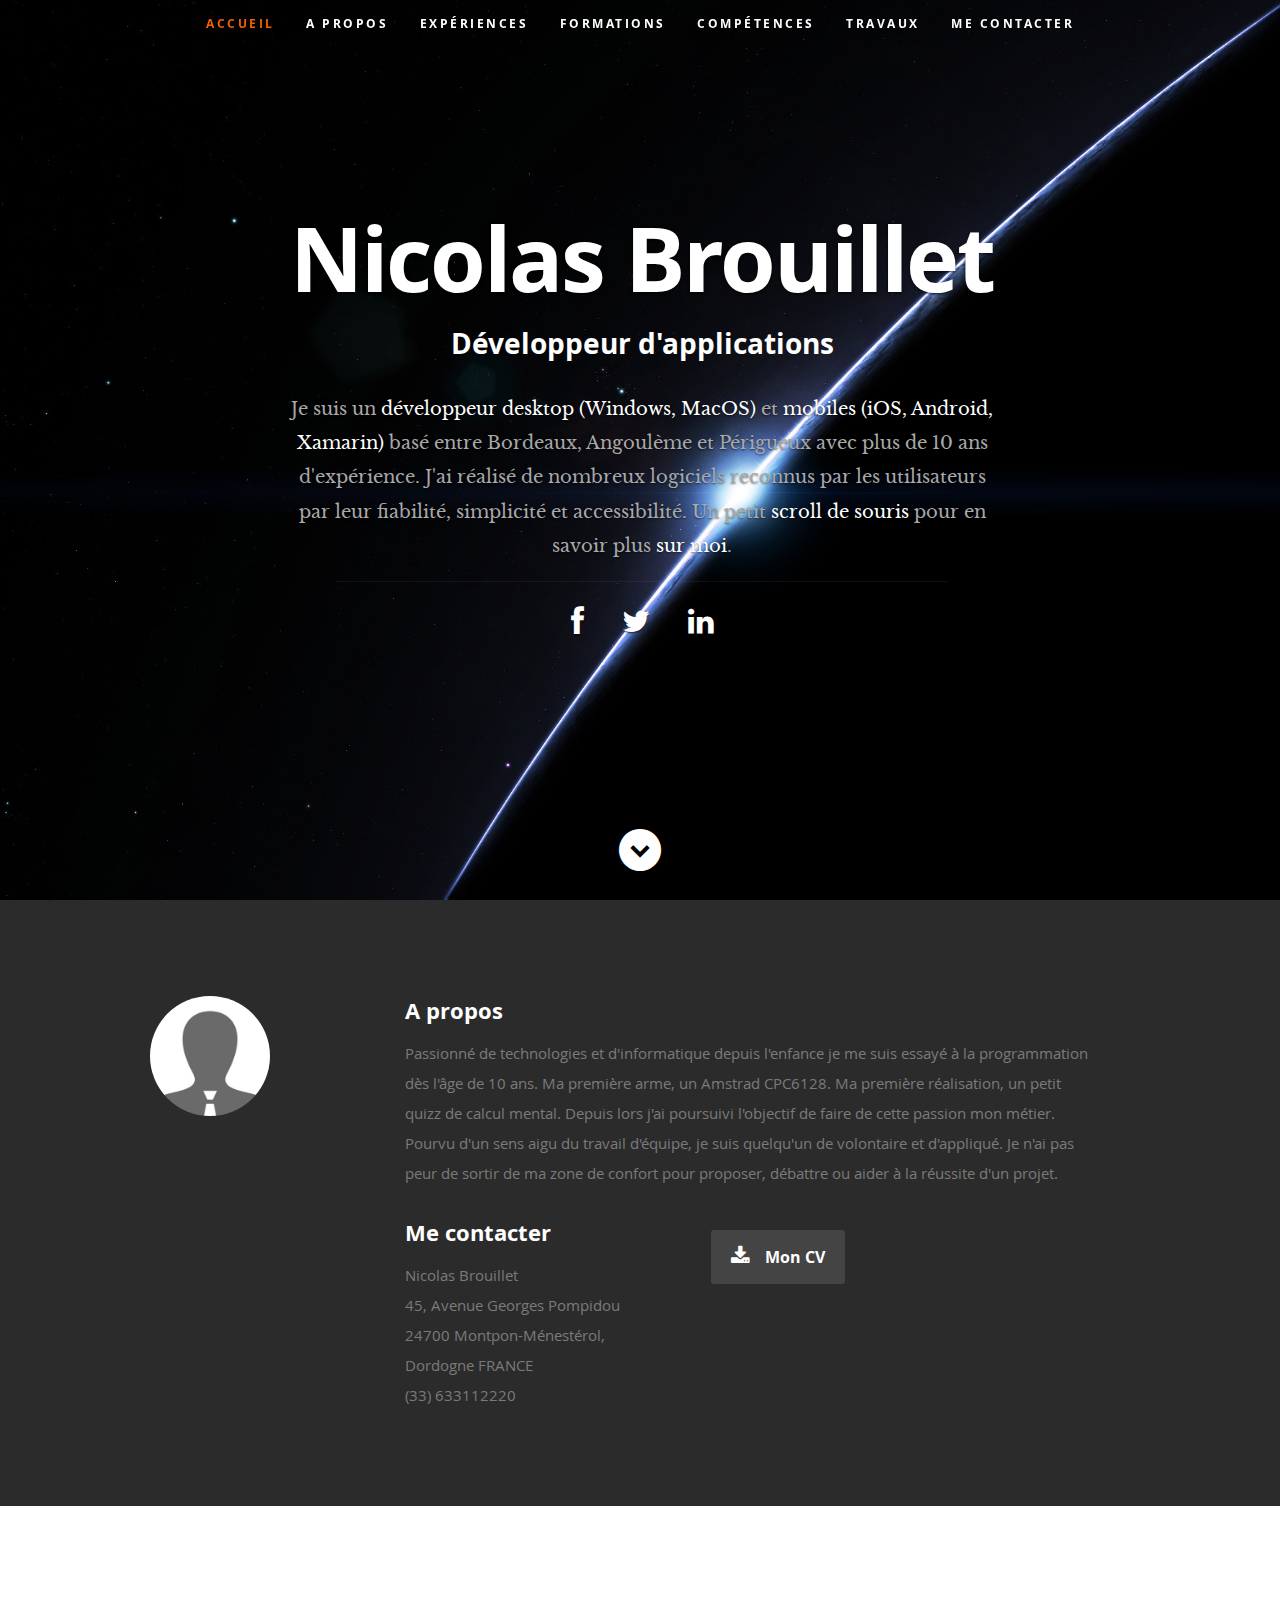
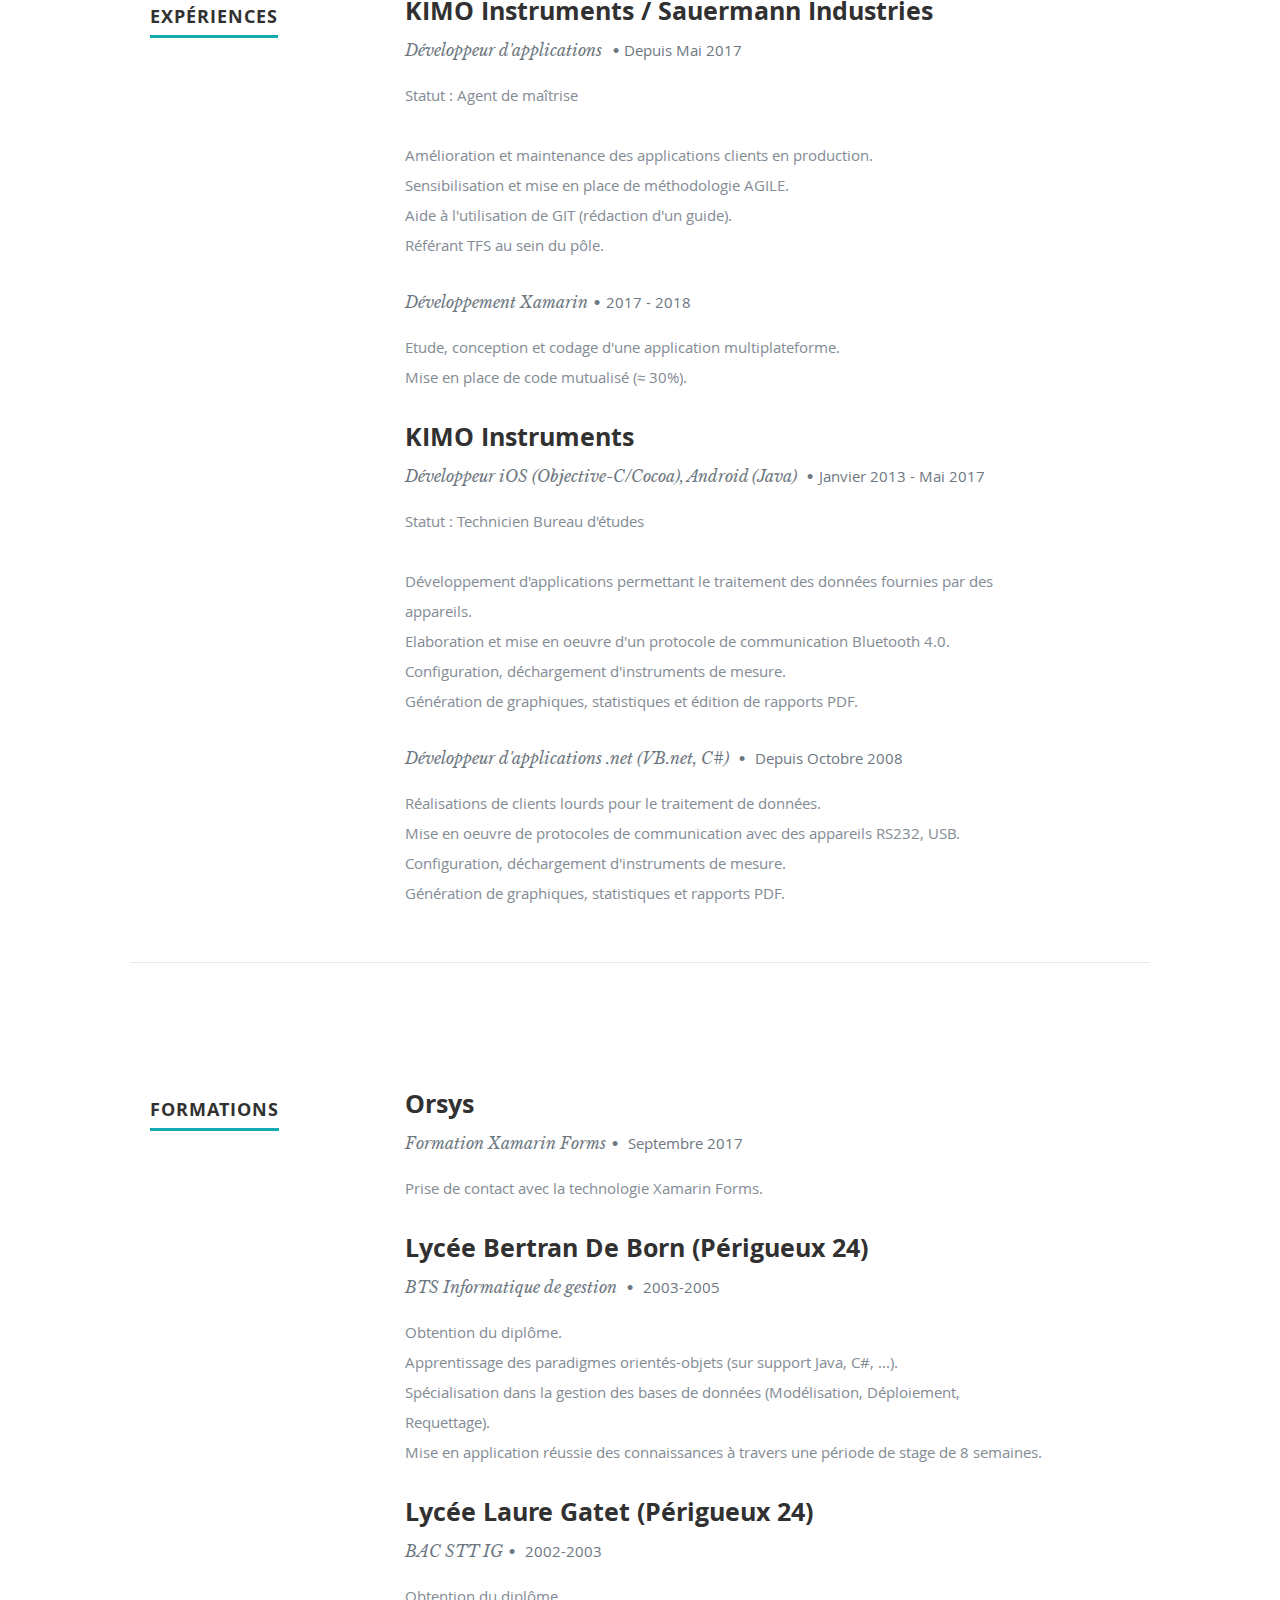
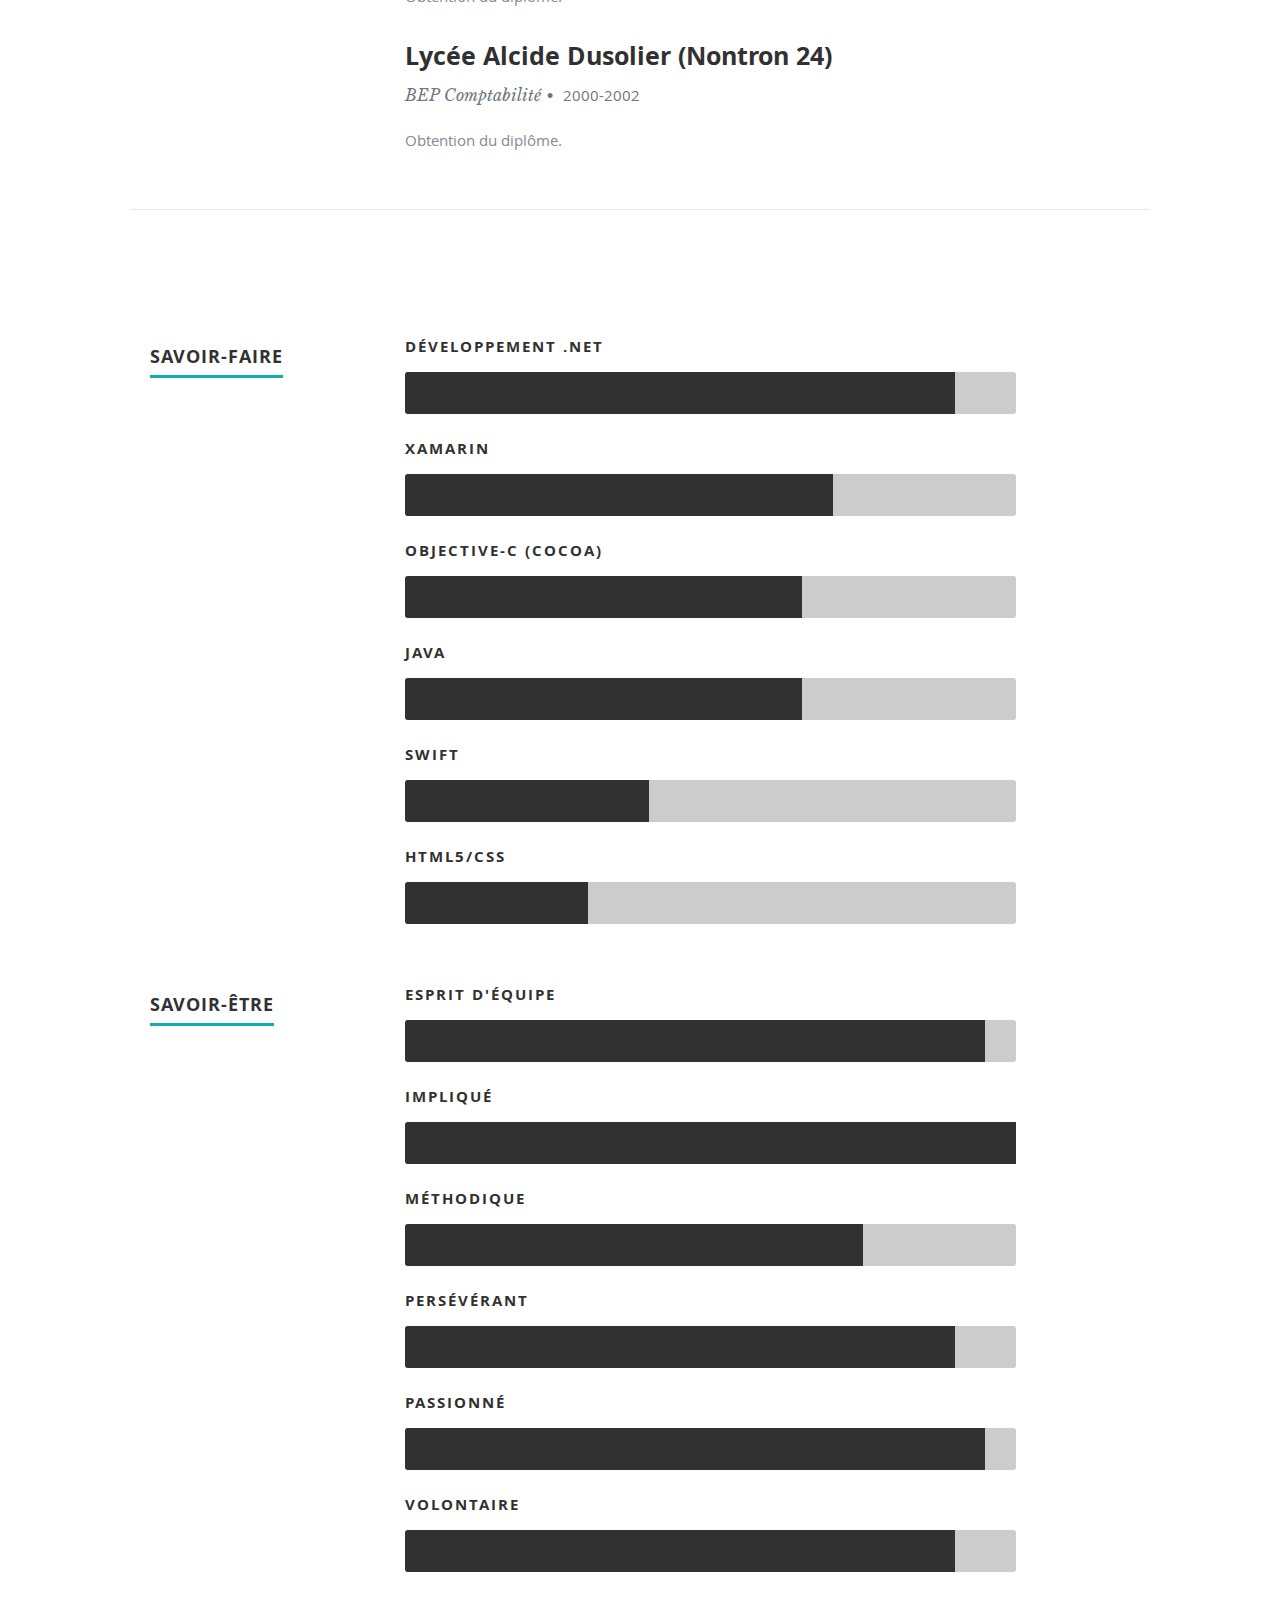
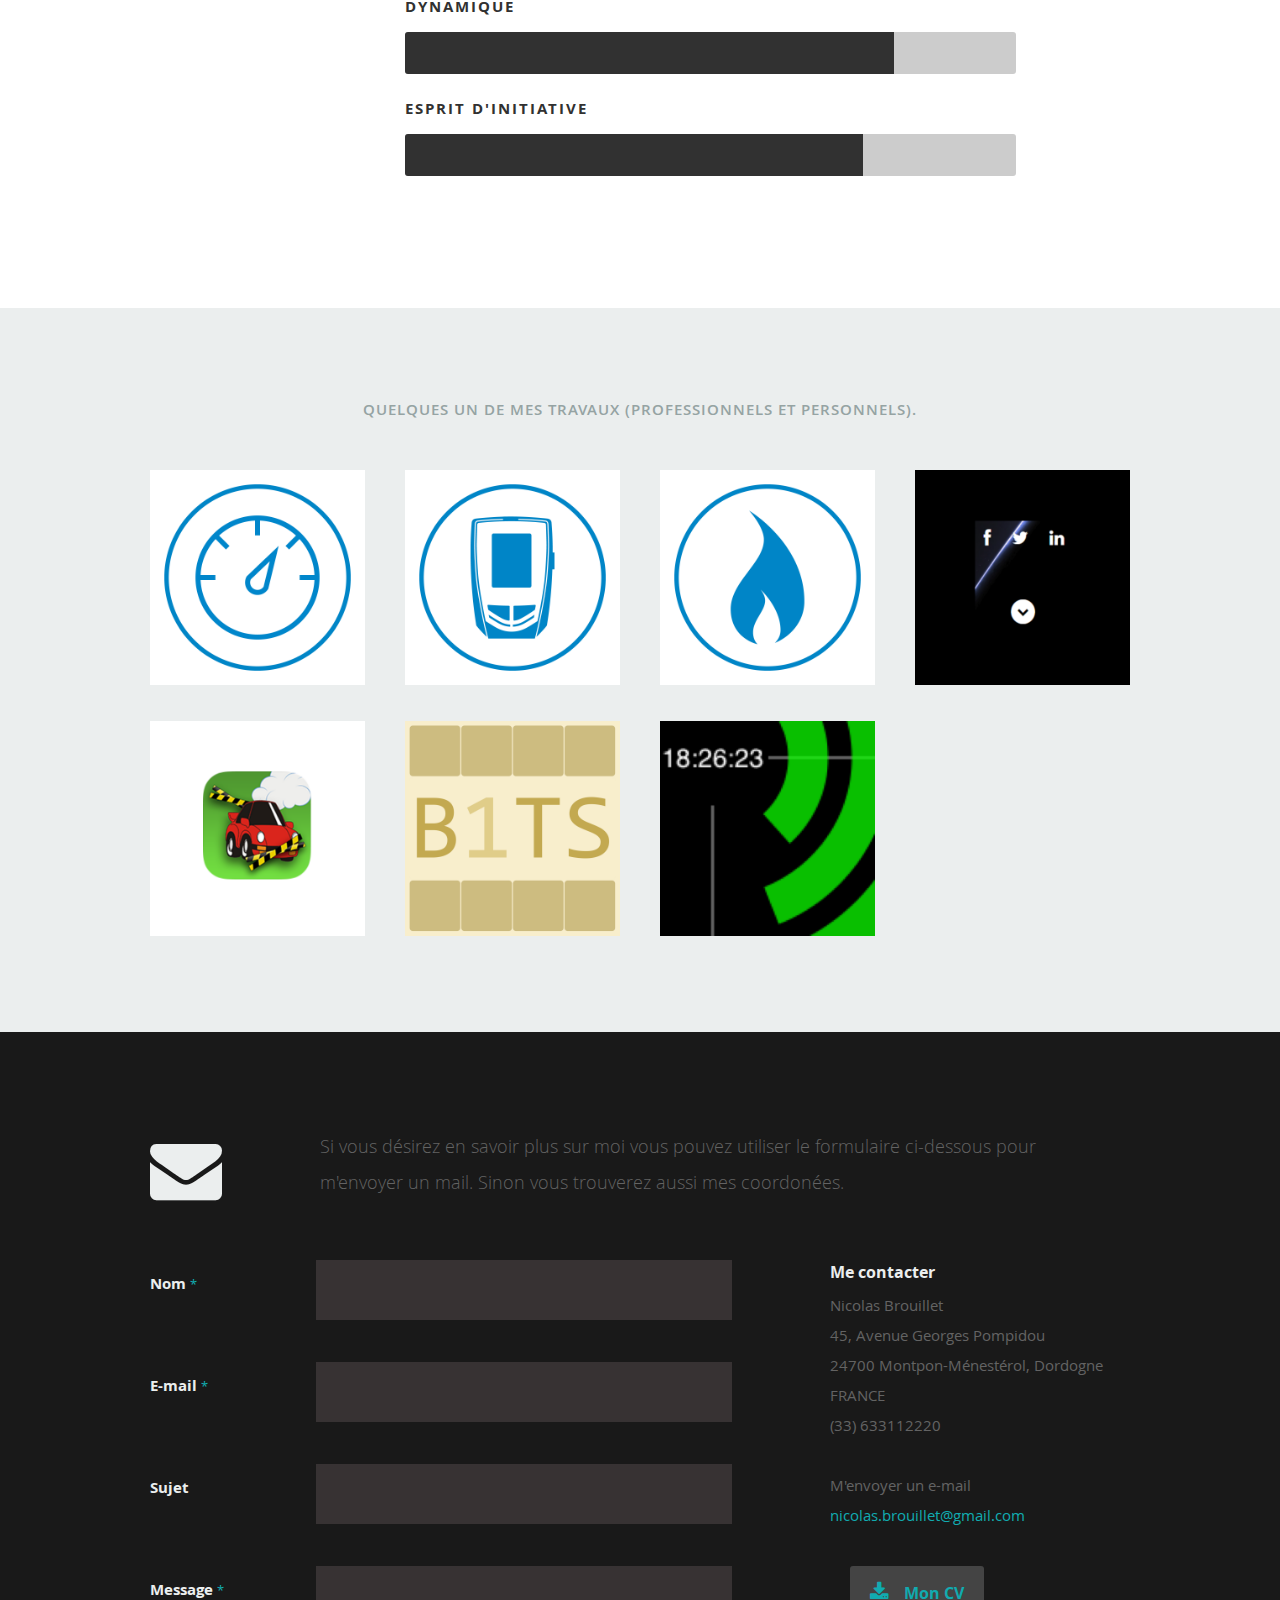
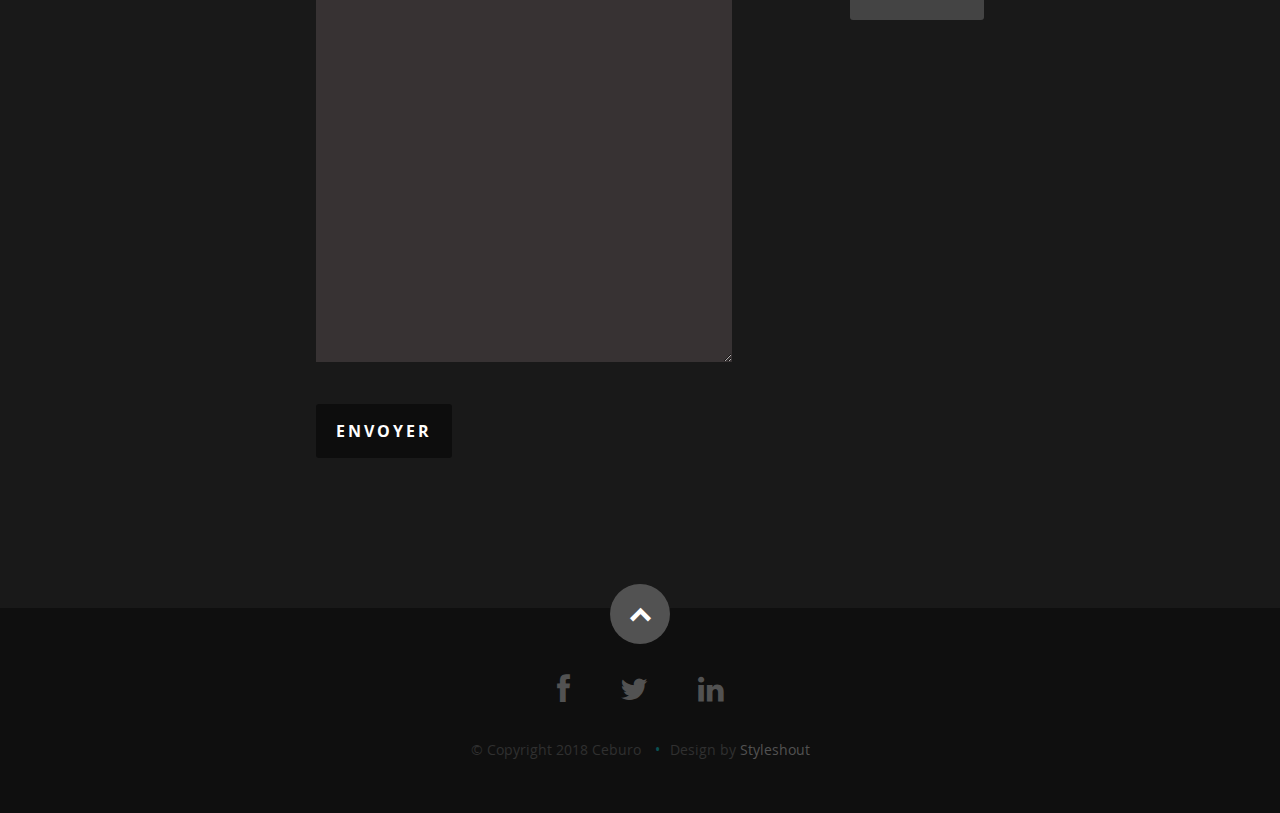
<file: Ceevee10/index.html>
<!DOCTYPE html>
<!--[if lt IE 8 ]><html class="no-js ie ie7" lang="en"> <![endif]-->
<!--[if IE 8 ]><html class="no-js ie ie8" lang="en"> <![endif]-->
<!--[if (gte IE 8)|!(IE)]><!-->
<html class="no-js" lang="en">
<!--<![endif]-->

<head>

    <!--- Basic Page Needs
   ================================================== -->
    <meta charset="utf-8">
    <title>Nicolas BROUILLET - Online Resume</title>
    <meta name="description" content="">
    <meta name="author" content="">

    <!-- Mobile Specific Metas
   ================================================== -->
    <meta name="viewport" content="width=device-width, initial-scale=1, maximum-scale=1">

    <!-- CSS
    ================================================== -->
    <link rel="stylesheet" href="css/default.css">
    <link rel="stylesheet" href="css/layout.css">
    <link rel="stylesheet" href="css/media-queries.css">
    <link rel="stylesheet" href="css/magnific-popup.css">

    <!-- Script
   ================================================== -->
    <script src="js/modernizr.js"></script>

    <!-- Favicons
	================================================== -->
    <link rel="shortcut icon" href="favicon.png">

</head>

<body>

    <!-- Header
   ================================================== -->
    <header id="home">

        <nav id="nav-wrap">

            <a class="mobile-btn" href="#nav-wrap" title="Show navigation">Afficher le menu</a>
            <a class="mobile-btn" href="#" title="Hide navigation">Masquer le menu</a>

            <ul id="nav" class="nav">
                <li class="current"><a class="smoothscroll" href="#home">Accueil</a></li>
                <li><a class="smoothscroll" href="#about">A propos</a></li>
                <li><a class="smoothscroll" href="#resume">Expériences</a></li>
                <li><a class="smoothscroll" href="#education">Formations</a></li>
                <li><a class="smoothscroll" href="#skills">Compétences</a></li>
                <li><a class="smoothscroll" href="#portfolio">Travaux</a></li>
                <li><a class="smoothscroll" href="#contact">Me contacter</a></li>
            </ul> <!-- end #nav -->

        </nav> <!-- end #nav-wrap -->

        <div class="row banner">
            <div class="banner-text">
                <h1 class="responsive-headline">Nicolas Brouillet</h1>
                <h2><span>Développeur d'applications</span></h2>
                <p></p>
                <h3>Je suis un <span>développeur desktop (Windows, MacOS)</span> et <span>mobiles (iOS, Android,
                        Xamarin)</span>
                    basé entre Bordeaux, Angoulème et Périgueux avec plus de 10 ans d'expérience.
                    J'ai réalisé de nombreux logiciels reconnus par les utilisateurs par leur fiabilité, simplicité et
                    accessibilité. Un petit <a class="smoothscroll" href="#about">scroll de souris</a>
                    pour en savoir plus <a class="smoothscroll" href="#about">sur moi</a>.</h3>
                <hr />
                <ul class="social">
                    <li><a href="https://www.facebook.com/NicolasBrouillet1983"><i class="fa fa-facebook"></i></a></li>
                    <li><a href="https://twitter.com/ceburo"><i class="fa fa-twitter"></i></a></li>
                    <li><a href="https://www.linkedin.com/in/nicolas-brouillet"><i class="fa fa-linkedin"></i></a></li>
                </ul>
            </div>
        </div>

        <p class="scrolldown">
            <a class="smoothscroll" href="#about"><i class="icon-down-circle"></i></a>
        </p>

    </header> <!-- Header End -->


    <!-- About Section
   ================================================== -->
    <section id="about">

        <div class="row">

            <div class="three columns">

                <img class="profile-pic" src="images/profilepic.jpg" alt="" />

            </div>

            <div class="nine columns main-col">

                <h2>A propos</h2>

                <p>Passionné de technologies et d'informatique depuis l'enfance je me suis essayé à la programmation
                    dès l'âge de 10 ans.
                    Ma première arme, un Amstrad CPC6128. Ma première réalisation, un petit quizz de calcul mental.
                    Depuis lors j'ai poursuivi l'objectif de faire de cette passion mon métier.
                    Pourvu d'un sens aigu du travail d'équipe, je suis quelqu'un de volontaire et d'appliqué. Je n'ai
                    pas peur de sortir
                    de ma zone de confort pour proposer, débattre ou aider à la réussite d'un projet.
                </p>

                <div class="row">

                    <div class="columns contact-details">

                        <h2>Me contacter</h2>
                        <p class="address">
                            <span>Nicolas Brouillet</span><br>
                            <span>45, Avenue Georges Pompidou<br>
                                24700 Montpon-Ménestérol, Dordogne FRANCE
                            </span><br>
                            <span>(33) 633112220</span><br>
                        </p>

                    </div>

                    <div class="columns download">
                        <p>
                            <a href="my_resume/CV_Nicolas_Brouillet.pdf" class="button"><i class="fa fa-download"></i>Mon CV</a>
                        </p>
                    </div>

                </div> <!-- end row -->

            </div> <!-- end .main-col -->

        </div>

    </section> <!-- About Section End-->


    <!-- Resume Section
   ================================================== -->
    <section id="resume">

        <!-- Work
      ----------------------------------------------- -->
        <div class="row work" id="experiences">

            <div class="three columns header-col">
                <h1><span>Expériences</span></h1>
            </div>

            <div class="nine columns main-col">

                <div class="row item">

                    <div class="twelve columns">

                        <h3>KIMO Instruments / Sauermann Industries</h3>
                        <p class="info">Développeur d'applications<span></span>&bull; <em class="date">Depuis
                                Mai 2017</em></p>
                        <p>Statut : Agent de maîtrise</p>
                        <p>Amélioration et maintenance des applications clients en production.
                            <br>Sensibilisation et mise en place de méthodologie AGILE.
                            <br>Aide à l'utilisation de GIT (rédaction d'un guide).
                            <br>Référant TFS au sein du pôle.
                            <br>
                        </p>

                        <p class="info">Développement Xamarin<span>&bull;</span><em class="date">2017 - 2018</em></p>

                        <p>Etude, conception et codage d'une application multiplateforme.
                            <br>Mise en place de code mutualisé (≈ 30%).
                            <br>
                        </p>
                    </div>

                </div> <!-- item end -->

                <div class="row item">

                    <div class="twelve columns">

                        <h3>KIMO Instruments</h3>

                        <p class="info">Développeur iOS (Objective-C/Cocoa), Android (Java) <span>&bull;</span><em
                                class="date">Janvier 2013 -
                                Mai 2017</em> </p>
                        <p>Statut : Technicien Bureau d'études</p>
                        <p>Développement d'applications permettant le traitement des données fournies par des
                            appareils.
                            <br>Elaboration et mise en oeuvre d'un protocole de communication Bluetooth 4.0.
                            <br>Configuration, déchargement d'instruments de mesure.
                            <br>Génération de graphiques, statistiques et édition de rapports PDF.
                            <br>
                        </p>
                        <p class="info">Développeur d'applications .net (VB.net, C#) <span>&bull;</span> <em class="date">Depuis
                                Octobre 2008</em></p>

                        <p>Réalisations de clients lourds pour le traitement de données.
                            <br>Mise en oeuvre de protocoles de communication avec des appareils RS232, USB.
                            <br>Configuration, déchargement d'instruments de mesure.
                            <br>Génération de graphiques, statistiques et rapports PDF.
                            <br>
                        </p>

                    </div>

                </div> <!-- item end -->

            </div> <!-- main-col end -->

        </div> <!-- End Work -->
    </section>

    <section id="education">
        <!-- Education
      ----------------------------------------------- -->
        <div class="row education" id="educations">

            <div class="three columns header-col">
                <h1><span>Formations</span></h1>
            </div>

            <div class="nine columns main-col">
                <div class="row item">

                    <div class="twelve columns">

                        <h3>Orsys</h3>
                        <p class="info">Formation Xamarin Forms<span>&bull;</span> <em class="date">Septembre 2017</em></p>

                        <p>
                            Prise de contact avec la technologie Xamarin Forms.
                        </p>

                    </div>

                </div> <!-- item end -->

                <div class="row item">

                    <div class="twelve columns">

                        <h3>Lycée Bertran De Born (Périgueux 24)</h3>
                        <p class="info">BTS Informatique de gestion <span>&bull;</span> <em class="date">2003-2005</em></p>

                        <p>
                            Obtention du diplôme.
                            </br> Apprentissage des paradigmes orientés-objets (sur support Java, C#, ...).
                            </br> Spécialisation dans la gestion des bases de données (Modélisation, Déploiement,
                            Requettage).
                            </br> Mise en application réussie des connaissances à travers une période de stage de 8
                            semaines.
                        </p>

                    </div>

                </div> <!-- item end -->


                <div class="row item">

                    <div class="twelve columns">

                        <h3>Lycée Laure Gatet (Périgueux 24)</h3>
                        <p class="info">BAC STT IG<span>&bull;</span> <em class="date">2002-2003</em></p>

                        <p>
                            Obtention du diplôme.
                        </p>
                    </div>

                </div> <!-- item end -->

                <div class="row item">

                    <div class="twelve columns">

                        <h3>Lycée Alcide Dusolier (Nontron 24)</h3>
                        <p class="info">BEP Comptabilité<span>&bull;</span> <em class="date">2000-2002</em></p>

                        <p>
                            Obtention du diplôme.
                        </p>
                    </div>

                </div> <!-- item end -->

            </div> <!-- main-col end -->

        </div> <!-- End Education -->

    </section>

    <section id="skills">


        <!-- Skills
      ----------------------------------------------- -->
        <div class="row skill" id="skill">

            <div class="three columns header-col">
                <h1><span>Savoir-faire</span></h1>
            </div>

            <div class="nine columns main-col">

                <div class="bars">

                    <ul class="skills">
                        <li><span class="bar-expand c_sharp"></span><em>Développement .net</em></li>
                        <li><span class="bar-expand xamarin"></span><em>Xamarin</em></li>
                        <li><span class="bar-expand objective"></span><em>Objective-C (Cocoa)</em></li>
                        <li><span class="bar-expand java"></span><em>Java</em></li>
                        <li><span class="bar-expand swift"></span><em>Swift</em></li>
                        <li><span class="bar-expand html5_css"></span><em>HTML5/CSS</em></li>
                    </ul>

                </div><!-- end skill-bars -->

            </div> <!-- main-col end -->

            <div class="three columns header-col">
                <h1><span>Savoir-être</span></h1>
            </div>

            <div class="nine columns main-col">

                <div class="bars">

                    <ul class="skills">
                        <li><span class="bar-expand team_spirit"></span><em>Esprit d'équipe</em></li>
                        <li><span class="bar-expand implication"></span><em>Impliqué</em></li>
                        <li><span class="bar-expand method"></span><em>Méthodique</em></li>
                        <li><span class="bar-expand perseverant"></span><em>Persévérant</em></li>
                        <li><span class="bar-expand passionned"></span><em>Passionné</em></li>
                        <li><span class="bar-expand voluntair"></span><em>Volontaire</em></li>
                        <li><span class="bar-expand dynamique"></span><em>Dynamique</em></li>
                        <li><span class="bar-expand initiative_spirit"></span><em>Esprit d'initiative</em></li>
                    </ul>

                </div><!-- end skill-bars -->

            </div> <!-- main-col end -->

        </div> <!-- End skills -->

    </section> <!-- Resume Section End-->


    <!-- Portfolio Section
   ================================================== -->
    <section id="portfolio">

        <div class="row">

            <div class="twelve columns collapsed">

                <h1>Quelques un de mes travaux (Professionnels et personnels).</h1>

                <!-- portfolio-wrapper -->
                <div id="portfolio-wrapper" class="bgrid-quarters s-bgrid-thirds cf">

                    <div class="columns portfolio-item">
                        <div class="item-wrap">

                            <a href="#modal-01" title="">
                                <img alt="" src="images/portfolio/simanifold.png">
                                <div class="overlay">
                                    <div class="portfolio-item-meta">
                                        <h5>Si-Manifold</h5>
                                        <p>Développement Cross-Platform Xamarin</p>
                                    </div>
                                </div>
                                <div class="link-icon"><i class="icon-plus"></i></div>
                            </a>

                        </div>
                    </div> <!-- item end -->

                    <div class="columns portfolio-item">
                        <div class="item-wrap">

                            <a href="#modal-02" title="">
                                <img alt="" src="images/portfolio/kistock.png">
                                <div class="overlay">
                                    <div class="portfolio-item-meta">
                                        <h5>Kistock Mobile</h5>
                                        <p>Développement Objective-c/Java</p>
                                    </div>
                                </div>
                                <div class="link-icon"><i class="icon-plus"></i></div>
                            </a>

                        </div>
                    </div> <!-- item end -->

                    <div class="columns portfolio-item">
                        <div class="item-wrap">

                            <a href="#modal-03" title="">
                                <img alt="" src="images/portfolio/kigaz.png">
                                <div class="overlay">
                                    <div class="portfolio-item-meta">
                                        <h5>Kigaz Mobile</h5>
                                        <p>Développement Objective-c/Java</p>
                                    </div>
                                </div>
                                <div class="link-icon"><i class="icon-plus"></i></div>
                            </a>

                        </div>
                    </div> <!-- item end -->

                    <div class="columns portfolio-item">
                        <div class="item-wrap">

                            <a href="#modal-04" title="">
                                <img alt="" src="images/portfolio/website.png">
                                <div class="overlay">
                                    <div class="portfolio-item-meta">
                                        <h5>Ce site</h5>
                                        <p>HTML5/CSS</p>
                                    </div>
                                </div>
                                <div class="link-icon"><i class="icon-plus"></i></div>
                            </a>

                        </div>
                    </div>
                    <!-- item end -->

                    <div class="columns portfolio-item">
                        <div class="item-wrap">

                            <a href="#modal-05" title="">
                                <img alt="" src="images/portfolio/flat.png">
                                <div class="overlay">
                                    <div class="portfolio-item-meta">
                                        <h5>Flat Runner</h5>
                                        <p>Swift</p>
                                    </div>
                                </div>
                                <div class="link-icon"><i class="icon-plus"></i></div>
                            </a>

                        </div>
                    </div> <!-- item end -->

                    <div class="columns portfolio-item">
                        <div class="item-wrap">

                            <a href="#modal-06" title="">
                                <img alt="" src="images/portfolio/b1ts.png">
                                <div class="overlay">
                                    <div class="portfolio-item-meta">
                                        <h5>B1TS</h5>
                                        <p>Swift</p>
                                    </div>
                                </div>
                                <div class="link-icon"><i class="icon-plus"></i></div>
                            </a>

                        </div>
                    </div> <!-- item end -->

                    <!-- <div class="columns portfolio-item">
                        <div class="item-wrap">

                            <a href="#modal-08" title="">
                                <img alt="" src="images/portfolio/into-the-light.jpg">
                                <div class="overlay">
                                    <div class="portfolio-item-meta">
                                        <h5>iHUDSpeed</h5>
                                        <p>Objective-C</p>
                                    </div>
                                </div>
                                <div class="link-icon"><i class="icon-plus"></i></div>
                            </a>

                        </div>
                    </div>  -->
                    <!-- item end -->

                    <div class="columns portfolio-item">
                        <div class="item-wrap">

                            <a href="#modal-09" title="">
                                <img alt="" src="images/portfolio/iroundtime.png">
                                <div class="overlay">
                                    <div class="portfolio-item-meta">
                                        <h5>iRoundTime</h5>
                                        <p>Objective-C</p>
                                    </div>
                                </div>
                                <div class="link-icon"><i class="icon-plus"></i></div>
                            </a>

                        </div>
                    </div> <!-- item end -->

                </div> <!-- portfolio-wrapper end -->

            </div> <!-- twelve columns end -->


            <!-- Modal Popup
	      --------------------------------------------------------------- -->

            <div id="modal-01" class="popup-modal mfp-hide">

                <img class="scale-with-grid" src="images/portfolio/modals/simanifold.png" alt="" />

                <div class="description-box">
                    <h4>Si-Manifold</h4>
                    <p>Application à destination des professionnels du froid.
                        Elle sert d'écran déporté pour les sondes pour des sondes de mesure de pression.
                        Elle permet de sauvegarder et d'éditer des rapports de mesures.</p>
                    <span class="categories"><i class="fa fa-tag"></i>Xamarin, Bluetooth, Développement</span>
                </div>

                <div class="link-box">
                    <!-- <a href="http://sauermann.fr/fr/manifold/si-rm3">Détails</a> -->
                    <a class="popup-modal-dismiss">Fermer</a>
                </div>

            </div><!-- modal-01 End -->

            <div id="modal-02" class="popup-modal mfp-hide">

                <img class="scale-with-grid" src="images/portfolio/modals/kistock.jpg" alt="" />

                <div class="description-box">
                    <h4>Kistock Mobile</h4>
                    <p>Application permettant de communiquer avec une gammes d'enregistreurs Bluetooth.
                        Elle permet de configurer et décharger des appareils.
                        C'est également un moyen rapide d'obtenir un rapport de mesures.
                    </p>
                    <span class="categories"><i class="fa fa-tag"></i>Objective-C, Java, Bluetooth, Développement</span>
                </div>

                <div class="link-box">
                    <!-- <a href="https://www.kimo.fr/fr/logiciel/kistock-mobile">Détails</a> -->
                    <a class="popup-modal-dismiss">Fermer</a>
                </div>

            </div><!-- modal-02 End -->

            <div id="modal-03" class="popup-modal mfp-hide">

                <img class="scale-with-grid" src="images/portfolio/modals/kigaz.jpg" alt="" />

                <div class="description-box">
                    <h4>Kigaz Mobile</h4>
                    <p>Application professionnel venant en support aux analyseurs de combustion KIMO.
                        Elle permet de visualiser en direct les mesures et d'éditer des rapports de campagne au format
                        PDF.
                    </p>
                    <span class="categories"><i class="fa fa-tag"></i>Objective-C, Java, Bluetooth, Développement</span>
                </div>

                <div class="link-box">
                    <!-- <a href="https://www.kimo.fr/fr/logiciel/kigaz-mobile">Détails</a> -->
                    <a class="popup-modal-dismiss">Fermer</a>
                </div>

            </div><!-- modal-03 End -->

            <div id="modal-04" class="popup-modal mfp-hide">

                <img class="scale-with-grid" src="images/portfolio/modals/website.png" alt="" />

                <div class="description-box">
                    <h4>Ce site</h4>
                    <p>En voulant remettre mon Cv à jour je me suis rendu compte qu'une page internet dédiée
                        pouvait être une formidable vitrine. Je me suis donc lancé dans la création de ce site.</p>
                    <span class="categories"><i class="fa fa-tag"></i>Web Développement</span>
                </div>

                <div class="link-box">
                    <a class="popup-modal-dismiss">Fermer</a>
                </div>

            </div>
            <!-- modal-04 End -->

            <div id="modal-05" class="popup-modal mfp-hide">

                <img class="scale-with-grid" src="images/portfolio/modals/flat.jpg" alt="" />

                <div class="description-box">
                    <h4>Flat Runner</h4>
                    <p>La création d'un jeu vidéo est un rève depuis toujours pour moi. Avec ce petit projet,
                        j'ai expérimenté ce type de développement et j'ai réussi à en faire un jeu simple mais
                        addictif.
                    </p>
                    <span class="categories"><i class="fa fa-tag"></i>Swift, iOS, Développement</span>
                </div>

                <div class="link-box">
                    <a class="popup-modal-dismiss">Fermer</a>
                </div>

            </div><!-- modal-05 End -->

            <div id="modal-06" class="popup-modal mfp-hide">

                <img class="scale-with-grid" src="images/portfolio/modals/b1ts.jpg" alt="" />

                <div class="description-box">
                    <h4>B1TS</h4>
                    <p>Premier projet en Swift. J'ai voulu surfé sur la mode de 2048 en proposant ma version.
                        J'ai ajouté un mode Fibonacci pour plus de difficultés.
                    </p>
                    <span class="categories"><i class="fa fa-tag"></i>Swift, iOS, Développement</span>
                </div>

                <div class="link-box">
                    <a class="popup-modal-dismiss">Fermer</a>
                </div>

            </div><!-- modal-06 End -->

            <!-- <div id="modal-08" class="popup-modal mfp-hide">

                <img class="scale-with-grid" src="images/portfolio/modals/m-intothelight.jpg" alt="" />

                <div class="description-box">
                    <h4>iHUDSpeed</h4>
                    <p>Avec ce projet iOS j'ai voulu recréé un affichage tête-haute accessible à toutes les voitures.
                        Pas d'options, juste son iPhone posé sur le tableau de bord.
                    </p>
                    <span class="categories"><i class="fa fa-tag"></i>Objective-C, iOS, Développement</span>
                </div>

                <div class="link-box">
                    <a class="popup-modal-dismiss">Fermer</a>
                </div>

            </div> -->
            <!-- modal-08 End -->

            <div id="modal-09" class="popup-modal mfp-hide">

                <img class="scale-with-grid" src="images/portfolio/modals/iroundtime.jpg" alt="" />

                <div class="description-box">
                    <h4>iRoundTime</h4>
                    <p>Premier projet personnel sur iOS. Développé en Objective-C, cet utilitaire est une horloge
                        possédant plusieurs designs et coloris.
                    </p>
                    <span class="categories"><i class="fa fa-tag"></i>Objective-C, iOS, Développement</span>
                </div>

                <div class="link-box">
                    <a class="popup-modal-dismiss">Fermer</a>
                </div>

            </div><!-- modal-09 End -->

        </div> <!-- row End -->

    </section> <!-- Portfolio Section End-->

    <!-- Contact Section
   ================================================== -->
    <section id="contact">

        <div class="row section-head">

            <div class="two columns header-col">

                <h1><span>Restons en contact.</span></h1>

            </div>

            <div class="ten columns">

                <p class="lead">Si vous désirez en savoir plus sur moi vous pouvez utiliser le formulaire ci-dessous
                    pour m'envoyer un mail.
                    Sinon vous trouverez aussi mes coordonées.
                </p>

            </div>

        </div>

        <div class="row">

            <div class="eight columns">

                <!-- form -->
                <form action="" method="post" id="contactForm" name="contactForm">
                    <fieldset>

                        <div>
                            <label for="contactName">Nom <span class="required">*</span></label>
                            <input type="text" value="" size="35" id="contactName" name="contactName">
                        </div>

                        <div>
                            <label for="contactEmail">E-mail <span class="required">*</span></label>
                            <input type="text" value="" size="35" id="contactEmail" name="contactEmail">
                        </div>

                        <div>
                            <label for="contactSubject">Sujet </label>
                            <input type="text" value="" size="35" id="contactSubject" name="contactSubject">
                        </div>

                        <div>
                            <label for="contactMessage">Message <span class="required">*</span></label>
                            <textarea cols="50" rows="15" id="contactMessage" name="contactMessage"></textarea>
                        </div>

                        <div>
                            <button class="submit">Envoyer</button>
                            <span id="image-loader">
                                <img alt="" src="images/loader.gif">
                            </span>
                        </div>

                    </fieldset>
                </form> <!-- Form End -->

                <!-- contact-warning -->
                <div id="message-warning"> Une erreur s'est produite.</div>
                <!-- contact-success -->
                <div id="message-success">
                    <i class="fa fa-check"></i>Message envoyé. Merci.<br>
                </div>

            </div>


            <aside class="four columns footer-widgets">

                <div class="widget widget_contact">

                    <h4>Me contacter</h4>
                    <p class="address">
                        Nicolas Brouillet<br>
                        45, Avenue Georges Pompidou <br>
                        24700 Montpon-Ménestérol, Dordogne FRANCE<br>
                        <span>(33) 633112220</span>
                    </p>
                    <p>
                        M'envoyer un e-mail <a href="mailto:nicolas.brouillet@gmail.com"> nicolas.brouillet@gmail.com</a>
                    </p>

                    <div class="columns download">
                        <p>
                            <a href="my_resume/CV_Nicolas_Brouillet.pdf" class="button"><i class="fa fa-download"></i>Mon CV</a>
                        </p>
                    </div>
                </div>


            </aside>

        </div>

    </section> <!-- Contact Section End-->


    <!-- footer
   ================================================== -->
    <footer>

        <div class="row">

            <div class="twelve columns">

                <ul class="social-links">
                    <li><a href="https://www.facebook.com/NicolasBrouillet1983"><i class="fa fa-facebook"></i></a></li>
                    <li><a href="https://twitter.com/ceburo"><i class="fa fa-twitter"></i></a></li>
                    <li><a href="https://www.linkedin.com/in/nicolas-brouillet"><i class="fa fa-linkedin"></i></a></li>
                </ul>

                <ul class="copyright">
                    <li>&copy; Copyright 2018 Ceburo</li>
                    <li>Design by <a title="Styleshout" href="http://www.styleshout.com/">Styleshout</a></li>
                </ul>

            </div>

            <div id="go-top"><a class="smoothscroll" title="Back to Top" href="#home"><i class="icon-up-open"></i></a></div>

        </div>

    </footer> <!-- Footer End-->

    <!-- Java Script
   ================================================== -->
    <script src="http://ajax.googleapis.com/ajax/libs/jquery/1.10.2/jquery.min.js"></script>
    <script>
        window.jQuery || document.write('<script src="js/jquery-1.10.2.min.js"><\/script>')
    </script>
    <script type="text/javascript" src="js/jquery-migrate-1.2.1.min.js"></script>

    <script src="js/jquery.flexslider.js"></script>
    <script src="js/waypoints.js"></script>
    <script src="js/jquery.fittext.js"></script>
    <script src="js/magnific-popup.js"></script>
    <script src="js/init.js"></script>

</body>

</html>
</file>
<file: Ceevee10/css/default.css>
/*
=====================================================================
*   Ceevee v1.0 Default Stylesheet
*   url: styleshout.com
*   03-17-2014
=====================================================================

TOC:
a. Webfonts and Icon fonts
b. Reset
c. Default Styles
   1. Basic
   2. Typography
   3. Links
   4. Images
   5. Buttons
   6. Forms
d. Grid
e. Others
   1. Clearing
   2. Misc

=====================================================================  */

/* ------------------------------------------------------------------ */
/* a. Webfonts and Icon fonts
 ------------------------------------------------------------------ */

@import url("fonts.css");
@import url("fontello/css/fontello.css");
@import url("font-awesome/css/font-awesome.min.css");

/* ------------------------------------------------------------------
/* b. Reset
      Adapted from:
      Normalize.css - https://github.com/necolas/normalize.css/
      HTML5 Doctor Reset - html5doctor.com/html-5-reset-stylesheet/
/* ------------------------------------------------------------------ */

html, body, div, span, object, iframe,
h1, h2, h3, h4, h5, h6, p, blockquote, pre,
abbr, address, cite, code,
del, dfn, em, img, ins, kbd, q, samp,
small, strong, sub, sup, var,
b, i,
dl, dt, dd, ol, ul, li,
fieldset, form, label, legend,
table, caption, tbody, tfoot, thead, tr, th, td,
article, aside, canvas, details, figcaption, figure,
footer, header, hgroup, menu, nav, section, summary,
time, mark, audio, video {
   margin: 0;
   padding: 0;
   border: 0;
   outline: 0;
   font-size: 100%;
   vertical-align: baseline;
   background: transparent;
}

article,aside,details,figcaption,figure,
footer,header,hgroup,menu,nav,section {
   display: block;
}

audio,
canvas,
video {
   display: inline-block;
}

audio:not([controls]) {
   display: none;
   height: 0;
}

[hidden] { display: none; }

code, kbd, pre, samp {
   font-family: monospace, serif;
   font-size: 1em;
}

pre {
   white-space: pre;
   white-space: pre-wrap;
   word-wrap: break-word;
}

blockquote, q { quotes: &#8220 &#8220; }

blockquote:before, blockquote:after,
q:before, q:after {
   content: '';
   content: none;
}

ins {
   background-color: #ff9;
   color: #000;
   text-decoration: none;
}

mark {
   background-color: #A7F4F6;
   color: #555;
}

del { text-decoration: line-through; }

abbr[title], dfn[title] {
   border-bottom: 1px dotted;
   cursor: help;
}

table {
   border-collapse: collapse;
   border-spacing: 0;
}


/* ------------------------------------------------------------------ */
/* c. Default and Basic Styles
      Adapted from:
      Skeleton CSS Framework - http://www.getskeleton.com/
      Typeplate Typographic Starter Kit - http://typeplate.com/
/* ------------------------------------------------------------------ */

/*  1. Basic  ------------------------------------------------------- */

*,
*:before,
*:after {
   -moz-box-sizing: border-box;
   -webkit-box-sizing: border-box;
   box-sizing: border-box;
}

html {
   font-size: 62.5%;
   -webkit-font-smoothing: antialiased;
}

body {
   background: #fff;
   font-family: 'opensans-regular', sans-serif;
   font-weight: normal;
   font-size: 15px;
   line-height: 30px;
	color: #838C95;

   -webkit-font-smoothing: antialiased; /* Fix for webkit rendering */
	-webkit-text-size-adjust: 100%;
}

/*  2. Typography
       Vertical rhythm with leading derived from 6
--------------------------------------------------------------------- */

h1, h2, h3, h4, h5, h6 {
   color: #313131;
	font-family: 'opensans-bold', sans-serif;
   font-weight: normal;
}
h1 a, h2 a, h3 a, h4 a, h5 a, h6 a { font-weight: inherit; }
h1 { font-size: 38px; line-height: 42px; margin-bottom: 12px; letter-spacing: -1px; }
h2 { font-size: 28px; line-height: 36px; margin-bottom: 6px; }
h3 { font-size: 22px; line-height: 30px; margin-bottom: 12px; }
h4 { font-size: 20px; line-height: 30px; margin-bottom: 6px; }
h5 { font-size: 18px; line-height: 30px; }
h6 { font-size: 14px; line-height: 30px; }
.subheader { }

p { margin: 0 0 30px 0; }
p img { margin: 0; }
p.lead {
   font: 19px/36px 'opensans-light', sans-serif;
   margin-bottom: 18px;
}

/* for 'em' and 'strong' tags, font-size and line-height should be same with
the body tag due to rendering problems in some browsers */
em { font: 15px/30px 'opensans-italic', sans-serif; }
strong, b { font: 15px/30px 'opensans-bold', sans-serif; }
small { font-size: 11px; line-height: inherit; }

/*	Blockquotes */
blockquote {
   margin: 30px 0px;
   padding-left: 40px;
   position: relative;
}
blockquote:before {
   content: "\201C";
   opacity: 0.45;
   font-size: 80px;
   line-height: 0px;
   margin: 0;
   font-family: arial, sans-serif;

   position: absolute;
   top:  30px;
	left: 0;
}
blockquote p {
   font-family: 'librebaskerville-italic', serif;
   padding: 0;
   font-size: 18px;
   line-height: 36px;
}
blockquote cite {
   display: block;
   font-size: 12px;
   font-style: normal;
   line-height: 18px;
}
blockquote cite:before { content: "\2014 \0020"; }
blockquote cite a,
blockquote cite a:visited { color: #8B9798; border: none }

/* ---------------------------------------------------------------------
/*  Pull Quotes Markup
/*
    <aside class="pull-quote">
		<blockquote>
			<p></p>
		</blockquote>
	 </aside>
/*
/* --------------------------------------------------------------------- */
.pull-quote {
   position: relative;
	padding: 18px 30px 18px 0px;
}
.pull-quote:before,
.pull-quote:after {
	height: 1em;
	opacity: 0.45;
	position: absolute;
	font-size: 80px;
   font-family: Arial, Sans-Serif;
}
.pull-quote:before {
	content: "\201C";
	top:  33px;
	left: 0;
}
.pull-quote:after {
	content: '\201D';
	bottom: -33px;
	right: 0;
}
.pull-quote blockquote {
   margin: 0;
}
.pull-quote blockquote:before {
   content: none;
}

/* Abbreviations */
abbr {
   font-family: 'opensans-bold', sans-serif;
	font-variant: small-caps;
	text-transform: lowercase;
   letter-spacing: .5px;
	color: gray;
}
abbr:hover { cursor: help; }

/* drop cap */
.drop-cap:first-letter {
	float: left;
	margin: 0;
	padding: 14px 6px 0 0;
	font-size: 84px;
	font-family: /* Copperplate */ 'opensans-bold', sans-serif;
   line-height: 60px;
	text-indent: 0;
	background: transparent;
	color: inherit;
}

hr { border: solid #E3E3E3; border-width: 1px 0 0; clear: both; margin: 11px 0 30px; height: 0; }


/*  3. Links  ------------------------------------------------------- */

a, a:visited {
   text-decoration: none;
   outline: 0;
   color: #11ABB0;

   -webkit-transition: color .3s ease-in-out;
   -moz-transition: color .3s ease-in-out;
   -o-transition: color .3s ease-in-out;
   transition: color .3s ease-in-out;
}
a:hover, a:focus { color: #313131; }
p a, p a:visited { line-height: inherit; }


/*  4. List  --------------------------------------------------------- */

ul, ol { margin-bottom: 24px; margin-top: 12px; }
ul { list-style: none outside; }
ol { list-style: decimal; }
ol, ul.square, ul.circle, ul.disc { margin-left: 30px; }
ul.square { list-style: square outside; }
ul.circle { list-style: circle outside; }
ul.disc { list-style: disc outside; }
ul ul, ul ol,
ol ol, ol ul { margin: 6px 0 6px 30px; }
ul ul li, ul ol li,
ol ol li, ol ul li { margin-bottom: 6px; }
li { line-height: 18px; margin-bottom: 12px; }
ul.large li { }
li p { }

/* ---------------------------------------------------------------------
/*  Stats Tab Markup

    <ul class="stats-tabs">
		<li><a href="#">[value]<b>[name]</b></a></li>
	 </ul>

    Extend this object into your markup.
/*
/* --------------------------------------------------------------------- */
.stats-tabs {
   padding: 0;
   margin: 24px 0;
}
.stats-tabs li {
	display: inline-block;
	margin: 0 10px 18px 0;
	padding: 0 10px 0 0;
	border-right: 1px solid #ccc;
}
.stats-tabs li:last-child {
	margin: 0;
	padding: 0;
	border: none;
}
.stats-tabs li a {
	display: inline-block;
	font-size: 22px;
	font-family: 'opensans-bold', sans-serif;
   border: none;
   color: #313131;
}
.stats-tabs li a:hover {
   color:#11ABB0;
}
.stats-tabs li a b {
	display: block;
	margin: 6px 0 0 0;
	font-size: 13px;
	font-family: 'opensans-regular', sans-serif;
   color: #8B9798;
}

/* definition list */
dl { margin: 12px 0; }
dt { margin: 0; color:#11ABB0; }
dd { margin: 0 0 0 20px; }

/* Lining Definition Style Markup */
.lining dt,
.lining dd {
	display: inline;
	margin: 0;
}
.lining dt + dt:before,
.lining dd + dt:before {
	content: "\A";
	white-space: pre;
}
.lining dd + dd:before {
	content: ", ";
}
.lining dd:before {
	content: ": ";
	margin-left: -0.2em;
}

/* Dictionary Definition Style Markup */
.dictionary-style dt {
	display: inline;
	counter-reset: definitions;
}
.dictionary-style dt + dt:before {
	content: ", ";
	margin-left: -0.2em;
}
.dictionary-style dd {
	display: block;
	counter-increment: definitions;
}
.dictionary-style dd:before {
	content: counter(definitions, decimal) ". ";
}

/* Pagination */
.pagination {
   margin: 36px auto;
   text-align: center;
}
.pagination ul li {
   display: inline-block;
   margin: 0;
   padding: 0;
}
.pagination .page-numbers {
   font: 15px/18px 'opensans-bold', sans-serif;
   display: inline-block;
   padding: 6px 10px;
   margin-right: 3px;
   margin-bottom: 6px;
	color: #6E757C;
	background-color: #E6E8EB;

	-webkit-transition: all 200ms ease-in-out;
	-moz-transition: all 200ms ease-in-out;
	-o-transition: all 200ms ease-in-out;
	-ms-transition: all 200ms ease-in-out;
	transition: all 200ms ease-in-out;

   -moz-border-radius: 3px;
   -webkit-border-radius: 3px;
   -khtml-border-radius: 3px;
	border-radius: 3px;
}
.pagination .page-numbers:hover {
   background: #838A91;
   color: #fff;
}
.pagination .current,
.pagination .current:hover {
   background-color: #11ABB0;
   color: #fff;
}
.pagination .inactive,
.pagination .inactive:hover {
   background-color: #E6E8EB;
	color: #A9ADB2;
}
.pagination .prev, .pagination .next {}

/*  5. Images  --------------------------------------------------------- */

img {
   max-width: 100%;
   height: auto;
}
img.pull-right { margin: 12px 0px 0px 18px; }
img.pull-left { margin: 12px 18px 0px 0px; }

/*  6. Buttons  --------------------------------------------------------- */

.button,
.button:visited,
button,
input[type="submit"],
input[type="reset"],
input[type="button"] {
   font: 16px/30px 'opensans-bold', sans-serif;
   background: #11ABB0;
   display: inline-block;
	text-decoration: none;
   letter-spacing: 0;
   color: #fff;
	padding: 12px 20px;
	margin-bottom: 18px;
   border: none;
   cursor: pointer;
   height: auto;

   -webkit-transition: all .2s ease-in-out;
	-moz-transition: all .2s ease-in-out;
	-o-transition: all .2s ease-in-out;
	-ms-transition: all .2s ease-in-out;
	transition: all .2s ease-in-out;

   -moz-border-radius: 3px;
   -webkit-border-radius: 3px;
   -khtml-border-radius: 3px;
   border-radius: 3px;
}

.button:hover,
button:hover,
input[type="submit"]:hover,
input[type="reset"]:hover,
input[type="button"]:hover {
   background: #3d4145;
   color: #fff;
}

.button:active,
button:active,
input[type="submit"]:active,
input[type="reset"]:active,
input[type="button"]:active {
   background: #3d4145;
   color: #fff;
}

.button.full-width,
button.full-width,
input[type="submit"].full-width,
input[type="reset"].full-width,
input[type="button"].full-width {
	width: 100%;
	padding-left: 0 !important;
	padding-right: 0 !important;
	text-align: center;
}

/* Fix for odd Mozilla border & padding issues */
button::-moz-focus-inner,
input::-moz-focus-inner {
    border: 0;
    padding: 0;
}


/*  7. Forms  --------------------------------------------------------- */

form { margin-bottom: 24px; }
fieldset { margin-bottom: 24px; }

input[type="text"],
input[type="password"],
input[type="email"],
textarea,
select {
   display: block;
   padding: 18px 15px;
   margin: 0 0 24px 0;
   border: 0;
   outline: none;
   vertical-align: middle;
   min-width: 225px;
	max-width: 100%;
   font-size: 15px;
   line-height: 24px;
	color: #647373;
	background: #D3D9D9;

}

/* select { padding: 0;
   width: 220px;
   } */

input[type="text"]:focus,
input[type="password"]:focus,
input[type="email"]:focus,
textarea:focus {
   color: #B3B7BC;
	background-color: #3d4145;
}

textarea { min-height: 220px; }

label,
legend {
   font: 16px/24px 'opensans-bold', sans-serif;
	margin: 12px 0;
   color: #3d4145;
   display: block;
}
label span,
legend span {
	color: #8B9798;
   font: 14px/24px 'opensans-regular', sans-serif;
}

input[type="checkbox"],
input[type="radio"] {
    font-size: 15px;
    color: #737373;
}

input[type="checkbox"] { display: inline; }

/* ------------------------------------------------------------------ */
/* d. Grid
---------------------------------------------------------------------
   gutter = 40px.
/* ------------------------------------------------------------------ */

/* default
--------------------------------------------------------------- */
.row {
   width: 96%;
   max-width: 1020px;
   margin: 0 auto;
}
/* fixed width for IE8 */
.ie .row { width: 1000px ; }

.narrow .row { max-width: 980px; }

.row .row { width: auto; max-width: none; margin: 0 -20px; }

/* row clearing */
.row:before,
.row:after {
    content: " ";
    display: table;
}
.row:after {
    clear: both;
}

.column, .columns {
   position: relative;
   padding: 0 20px;
   min-height: 1px;
   float: left;
}
.column.centered, .columns.centered  {
    float: none;
    margin: 0 auto;
}

/* removed gutters */
.row.collapsed > .column,
.row.collapsed > .columns,
.column.collapsed, .columns.collapsed  { padding: 0; }

[class*="column"] + [class*="column"]:last-child { float: right; }
[class*="column"] + [class*="column"].end { float: right; }

/* column widths */
.row .one         { width: 8.33333%; }
.row .two         { width: 16.66667%; }
.row .three       { width: 25%; }
.row .four        { width: 33.33333%; }
.row .five        { width: 41.66667%; }
.row .six         { width: 50%; }
.row .seven       { width: 58.33333%; }
.row .eight       { width: 66.66667%; }
.row .nine        { width: 75%; }
.row .ten         { width: 83.33333%; }
.row .eleven      { width: 91.66667%; }
.row .twelve      { width: 100%; }

/* Offsets */
.row .offset-1    { margin-left: 8.33333%; }
.row .offset-2    { margin-left: 16.66667%; }
.row .offset-3    { margin-left: 25%; }
.row .offset-4    { margin-left: 33.33333%; }
.row .offset-5    { margin-left: 41.66667%; }
.row .offset-6    { margin-left: 50%; }
.row .offset-7    { margin-left: 58.33333%; }
.row .offset-8    { margin-left: 66.66667%; }
.row .offset-9    { margin-left: 75%; }
.row .offset-10   { margin-left: 83.33333%; }
.row .offset-11   { margin-left: 91.66667%; }

/* Push/Pull */
.row .push-1      { left: 8.33333%; }
.row .pull-1      { right: 8.33333%; }
.row .push-2      { left: 16.66667%; 	}
.row .pull-2      { right: 16.66667%; }
.row .push-3      { left: 25%; }
.row .pull-3      { right: 25%;	}
.row .push-4      { left: 33.33333%; }
.row .pull-4      { right: 33.33333%; }
.row .push-5      { left: 41.66667%; }
.row .pull-5      { right: 41.66667%; }
.row .push-6      { left: 50%; }
.row .pull-6      { right: 50%; }
.row .push-7      { left: 58.33333%; }
.row .pull-7      { right: 58.33333%; }
.row .push-8      { left: 66.66667%; 	}
.row .pull-8      { right: 66.66667%; }
.row .push-9      { left: 75%; }
.row .pull-9      { right: 75%; }
.row .push-10     { left: 83.33333%; }
.row .pull-10     { right: 83.33333%; }
.row .push-11     { left: 91.66667%; }
.row .pull-11     { right: 91.66667%; }

/* block grids
--------------------------------------------------------------------- */
.bgrid-sixths [class*="column"]   { width: 16.66667%; }
.bgrid-quarters [class*="column"] { width: 25%; }
.bgrid-thirds [class*="column"]   { width: 33.33333%; }
.bgrid-halves [class*="column"]   { width: 50%; }

[class*="bgrid"] [class*="column"] + [class*="column"]:last-child { float: left; }

/* Left clearing for block grid columns - columns that changes width in
different screen sizes. Allows columns with different heights to align
properly.
--------------------------------------------------------------------- */
.first { clear: left; }   /* first column in default screen */
.s-first { clear: none; } /* first column in smaller screens */

/* smaller screens
--------------------------------------------------------------- */
@media only screen and (max-width: 900px) {

   /* block grids on small screens */
   .s-bgrid-sixths [class*="column"]   { width: 16.66667%; }
   .s-bgrid-quarters [class*="column"] { width: 25%; }
   .s-bgrid-thirds [class*="column"]   { width: 33.33333%; }
   .s-bgrid-halves [class*="column"]   { width: 50%; }

   /* block grids left clearing */
   .first { clear: none; }
   .s-first { clear: left; }

}

/* mobile wide/smaller tablets
--------------------------------------------------------------- */
@media only screen and (max-width: 767px) {

   .row {
	   width: 460px;
	   margin: 0 auto;
      padding: 0;
	}
   .column, .columns {
	   width: auto !important;
	   float: none;
	   margin-left: 0;
	   margin-right: 0;
      padding: 0 30px;
   }
   .row .row { width: auto; max-width: none; margin: 0 -30px; }

   [class*="column"] + [class*="column"]:last-child { float: none; }
   [class*="bgrid"] [class*="column"] + [class*="column"]:last-child { float: none; }

   /* Offsets */
   .row .offset-1    { margin-left: 0%; }
   .row .offset-2    { margin-left: 0%; }
   .row .offset-3    { margin-left: 0%; }
   .row .offset-4    { margin-left: 0%; }
   .row .offset-5    { margin-left: 0%; }
   .row .offset-6    { margin-left: 0%; }
   .row .offset-7    { margin-left: 0%; }
   .row .offset-8    { margin-left: 0%; }
   .row .offset-9    { margin-left: 0%; }
   .row .offset-10   { margin-left: 0%; }
   .row .offset-11   { margin-left: 0%; }
}

/* mobile narrow
--------------------------------------------------------------- */
@media only screen and (max-width: 460px) {

   .row { width: auto; }

}

/* larger screens
--------------------------------------------------------------- */
@media screen and (min-width: 1200px) {

   .wide .row { max-width: 1180px; }

}

/* ------------------------------------------------------------------ */
/* e. Others
/* ------------------------------------------------------------------ */

/*  1. Clearing
    (http://nicolasgallagher.com/micro-clearfix-hack/
--------------------------------------------------------------------- */

.cf:before,
.cf:after {
    content: " ";
    display: table;
}
.cf:after {
    clear: both;
}

/*  2. Misc -------------------------------------------------------- */

.remove-bottom { margin-bottom: 0 !important; }
.half-bottom { margin-bottom: 12px !important; }
.add-bottom { margin-bottom: 24px !important; }
.no-border { border: none; }

.text-center  { text-align: center !important; }
.text-left    { text-align: left !important; }
.text-right   { text-align: right !important; }
.pull-left    { float: left !important; }
.pull-right   { float: right !important; }
.align-center {
	margin-left: auto !important;
	margin-right: auto !important;
	text-align: center !important;
}
</file>
<file: Ceevee10/css/layout.css>
/*
=====================================================================
*   Ceevee v1.0 Layout Stylesheet
*   url: styleshout.com
*   03-18-2014
=====================================================================

   TOC:
   a. General Styles
   b. Header Styles
   c. About Section
   d. Resume Section
   e. Portfolio Section
   f. Call To Action Section
   g. Testimonials Section
   h. Contact Section
   i. Footer

===================================================================== */

/* ------------------------------------------------------------------ */
/* a. General Styles
/* ------------------------------------------------------------------ */

body {
  background: #0f0f0f;
}

/* ------------------------------------------------------------------ */
/* b. Header Styles
/* ------------------------------------------------------------------ */

header {
  position: relative;
  height: 800px;
  min-height: 500px;
  width: 100%;
  background: #161415 url(../images/planet.jpg) no-repeat top center;
  background-size: cover !important;
  -webkit-background-size: cover !important;
  text-align: center;
  overflow: hidden;
}

/* vertically center banner section */
header:before {
  content: "";
  display: inline-block;
  vertical-align: middle;
  height: 100%;
}

header .banner {
  display: inline-block;
  vertical-align: middle;
  margin: 0 auto;
  width: 85%;
  padding-bottom: 30px;
  stext-align: center;
}

header .banner-text {
  width: 100%;
}

header .banner-text h1 {
  font: 90px/1.1em "opensans-bold", sans-serif;
  color: #fff;
  letter-spacing: -2px;
  margin: 0 auto 18px auto;
  text-shadow: 0px 1px 3px rgba(0, 0, 0, 0.8);
}

header .banner-text h3 {
  font: 18px/1.9em "librebaskerville-regular", serif;
  color: #a8a8a8;
  margin: 0 auto;
  width: 70%;
  text-shadow: 0px 1px 2px rgba(0, 0, 0, 0.5);
}

header .banner-text h3 span,
header .banner-text h3 a {
  color: #fff;
}

header .banner-text h2 span,
header .banner-text h2 a {
  color: #fff;
}

header .banner-text hr {
  width: 60%;
  margin: 18px auto 24px auto;
  border-color: #2f2d2e;
  border-color: rgba(150, 150, 150, 0.1);
}

/* header social links */
header .social {
  margin: 24px 0;
  padding: 0;
  font-size: 30px;
  text-shadow: 0px 1px 2px rgba(0, 0, 0, 0.8);
}

header .social li {
  display: inline-block;
  margin: 0 15px;
  padding: 0;
}

header .social li a {
  color: #fff;
}

header .social li a:hover {
  color: #11abb0;
}

/* scrolldown link */
header .scrolldown a {
  position: absolute;
  bottom: 30px;
  left: 50%;
  margin-left: -29px;
  color: #fff;
  display: block;
  height: 42px;
  width: 42px;
  font-size: 42px;
  line-height: 42px;
  color: #fff;
  border-radius: 100%;

  -webkit-transition: all 0.3s ease-in-out;
  -moz-transition: all 0.3s ease-in-out;
  -o-transition: all 0.3s ease-in-out;
  transition: all 0.3s ease-in-out;
}

header .scrolldown a:hover {
  color: #11abb0;
}

/* primary navigation
--------------------------------------------------------------------- */
#nav-wrap ul,
#nav-wrap li,
#nav-wrap a {
  margin: 0;
  padding: 0;
  border: none;
  outline: none;
}

/* nav-wrap */
#nav-wrap {
  font: 12px "opensans-bold", sans-serif;
  width: 100%;
  text-transform: uppercase;
  letter-spacing: 2.5px;
  margin: 0 auto;
  z-index: 100;
  position: fixed;
  left: 0;
  top: 0;
}

.opaque {
  background-color: #333;
}

/* hide toggle button */
#nav-wrap > a.mobile-btn {
  display: none;
}

ul#nav {
  min-height: 48px;
  width: auto;

  /* center align the menu */
  text-align: center;
}

ul#nav li {
  position: relative;
  list-style: none;
  height: 48px;
  display: inline-block;
}

/* Links */
ul#nav li a {
  /* 8px padding top + 8px padding bottom + 32px line-height = 48px */

  display: inline-block;
  padding: 8px 13px;
  line-height: 32px;
  text-decoration: none;
  text-align: left;
  color: #fff;

  -webkit-transition: color 0.2s ease-in-out;
  -moz-transition: color 0.2s ease-in-out;
  -o-transition: color 0.2s ease-in-out;
  -ms-transition: color 0.2s ease-in-out;
  transition: color 0.2s ease-in-out;
}

ul#nav li a:active {
  background-color: transparent !important;
}

ul#nav li.current a {
  color: #f06000;
}

/* ------------------------------------------------------------------ */
/* c. About Section
/* ------------------------------------------------------------------ */

#about {
  background: #2b2b2b;
  padding-top: 96px;
  padding-bottom: 66px;
  overflow: hidden;
}

#about a,
#about a:visited {
  color: #fff;
}

#about a:hover,
#about a:focus {
  color: #11abb0;
}

#about h2 {
  font: 22px/30px "opensans-bold", sans-serif;
  color: #fff;
  margin-bottom: 12px;
}

#about p {
  line-height: 30px;
  color: #7a7a7a;
}

#about .profile-pic {
  position: relative;
  width: 120px;
  height: 120px;
  border-radius: 100%;
}

#about .contact-details {
  width: 41.66667%;
}

#about .download {
  width: 58.33333%;
  padding-top: 6px;
}

#about .main-col {
  padding-right: 5%;
}

#about .download .button {
  margin-top: 6px;
  background: #444;
}

#about .download .button:hover {
  background: #fff;
  color: #2b2b2b;
}

#about .download .button i {
  margin-right: 15px;
  font-size: 20px;
}

/* ------------------------------------------------------------------ */
/* d. Resume Section
/* ------------------------------------------------------------------ */

#resume,
#education,
#skills {
  background: #fff;
  padding-top: 90px;
  padding-bottom: 12px;
  overflow: hidden;
}

#skills {
  padding-bottom: 72px;
}

#resume a,
#education a,
#skills a,
#resume a:visited,
#education a:visited,
#skills a:visited {
  color: #11abb0;
}

#resume a:hover,
#education a:hover,
#skills a:hover,
#resume a:focus,
#education a:focus,
#skills a:focus {
  color: #313131;
}

#resume h1,
#education h1,
#skills h1 {
  font: 18px/24px "opensans-bold", sans-serif;
  text-transform: uppercase;
  letter-spacing: 1px;
}

#resume h1 span,
#education h1 span,
#skills h1 span {
  border-bottom: 3px solid #11abb0;
  padding-bottom: 6px;
}

#resume h3,
#education h3,
#skills h3 {
  font: 25px/30px "opensans-bold", sans-serif;
}

#resume .header-col,
#education .header-col,
#skills .header-col {
  padding-top: 9px;
}

#resume .main-col,
#education .main-col,
#skills .main-col {
  padding-right: 10%;
}

.education,
.work {
  margin-bottom: 24px;
  padding-bottom: 24px;
  border-bottom: 1px solid #e8e8e8;
}

#resume .info,
#education .info,
#skills .info {
  font: 16px/24px "librebaskerville-italic", serif;
  color: #6e7881;
  margin-bottom: 18px;
  margin-top: 9px;
}

#resume .info span,
#education .info span,
#skills .info span {
  margin-right: 5px;
  margin-left: 5px;
}

#resume .date,
#education .date,
#skills .date {
  font: 15px/24px "opensans-regular", sans-serif;
  margin-top: 6px;
}

/*----------------------------------------------*/
/*	Skill Bars
/*----------------------------------------------*/

.bars {
  width: 95%;
  float: left;
  padding: 0;
  text-align: left;
}

.bars .skills {
  margin-top: 36px;
  list-style: none;
}

.bars li {
  position: relative;
  margin-bottom: 60px;
  background: #ccc;
  height: 42px;
  border-radius: 3px;
}

.bars li em {
  font: 15px "opensans-bold", sans-serif;
  color: #313131;
  text-transform: uppercase;
  letter-spacing: 2px;
  font-weight: normal;
  position: relative;
  top: -36px;
}

.bar-expand {
  position: absolute;
  left: 0;
  top: 0;

  margin: 0;
  padding-right: 24px;
  background: #313131;
  display: inline-block;
  height: 42px;
  line-height: 42px;
  border-radius: 3px 0 0 3px;
}

.c_sharp {
  width: 90%;
  -moz-animation: c_sharp 2s ease;
  -webkit-animation: c_sharp 2s ease;
}

.vb_net {
  width: 80%;
  -moz-animation: vb_net 2s ease;
  -webkit-animation: vb_net 2s ease;
}

.xamarin {
  width: 70%;
  -moz-animation: xamarin 2s ease;
  -webkit-animation: xamarin 2s ease;
}

.objective {
  width: 65%;
  -moz-animation: objective 2s ease;
  -webkit-animation: objective 2s ease;
}

.java {
  width: 65%;
  -moz-animation: java 2s ease;
  -webkit-animation: java 2s ease;
}

.swift {
  width: 40%;
  -moz-animation: swift 2s ease;
  -webkit-animation: swift 2s ease;
}

.html5_css {
  width: 30%;
  -moz-animation: html5_css 2s ease;
  -webkit-animation: html5_css 2s ease;
}

.team_spirit {
  width: 95%;
  -moz-animation: team_spirit 2s ease;
  -webkit-animation: team_spirit 2s ease;
}

.implication {
  width: 100%;
  -moz-animation: implication 2s ease;
  -webkit-animation: implication 2s ease;
}

.method {
  width: 75%;
  -moz-animation: method 2s ease;
  -webkit-animation: method 2s ease;
}

.perseverant {
  width: 90%;
  -moz-animation: perseverant 2s ease;
  -webkit-animation: perseverant 2s ease;
}

.passionned {
  width: 95%;
  -moz-animation: passionned 2s ease;
  -webkit-animation: passionned 2s ease;
}

.voluntair {
  width: 90%;
  -moz-animation: voluntair 2s ease;
  -webkit-animation: voluntair 2s ease;
}

.dynamique {
  width: 80%;
  -moz-animation: dynamique 2s ease;
  -webkit-animation: dynamique 2s ease;
}

.initiative_spirit {
  width: 75%;
  -moz-animation: initiative_spirit 2s ease;
  -webkit-animation: initiative_spirit 2s ease;
}

@-moz-keyframes c_sharp {
  0% {
    width: 0px;
  }

  100% {
    width: 90%;
  }
}

@-moz-keyframes vb_net {
  0% {
    width: 0px;
  }

  100% {
    width: 80%;
  }
}

@-moz-keyframes xamarin {
  0% {
    width: 0px;
  }

  100% {
    width: 70%;
  }
}

@-moz-keyframes objective {
  0% {
    width: 0px;
  }

  100% {
    width: 65%;
  }
}

@-moz-keyframes java {
  0% {
    width: 0px;
  }

  100% {
    width: 65%;
  }
}

@-moz-keyframes swift {
  0% {
    width: 0px;
  }

  100% {
    width: 40%;
  }
}

@-moz-keyframes html5_css {
  0% {
    width: 0px;
  }

  100% {
    width: 30%;
  }
}

@-moz-keyframes team_spirit {
  0% {
    width: 0px;
  }

  100% {
    width: 95%;
  }
}

@-moz-keyframes implication {
  0% {
    width: 0px;
  }

  100% {
    width: 100%;
  }
}

@-moz-keyframes method {
  0% {
    width: 0px;
  }

  100% {
    width: 75%;
  }
}

@-moz-keyframes perseverant {
  0% {
    width: 0px;
  }

  100% {
    width: 90%;
  }
}

@-moz-keyframes passionned {
  0% {
    width: 0px;
  }

  100% {
    width: 95%;
  }
}

@-moz-keyframes voluntair {
  0% {
    width: 0px;
  }

  100% {
    width: 90%;
  }
}

@-moz-keyframes dynamique {
  0% {
    width: 0px;
  }

  100% {
    width: 80%;
  }
}

@-moz-keyframes initiative_spirit {
  0% {
    width: 0px;
  }

  100% {
    width: 75%;
  }
}

@-webkit-keyframes c_sharp {
  0% {
    width: 0px;
  }

  100% {
    width: 90%;
  }
}

@-webkit-keyframes vb_net {
  0% {
    width: 0px;
  }

  100% {
    width: 80%;
  }
}

@-webkit-keyframes xamarin {
  0% {
    width: 0px;
  }

  100% {
    width: 70%;
  }
}

@-webkit-keyframes objective {
  0% {
    width: 0px;
  }

  100% {
    width: 65%;
  }
}

@-webkit-keyframes java {
  0% {
    width: 0px;
  }

  100% {
    width: 65%;
  }
}

@-webkit-keyframes swift {
  0% {
    width: 0px;
  }

  100% {
    width: 40%;
  }
}

@-webkit-keyframes html5_css {
  0% {
    width: 0px;
  }

  100% {
    width: 30%;
  }
}

@-webkit-keyframes team_spirit {
  0% {
    width: 0px;
  }

  100% {
    width: 95%;
  }
}

@-webkit-keyframes implication {
  0% {
    width: 0px;
  }

  100% {
    width: 100%;
  }
}

@-webkit-keyframes method {
  0% {
    width: 0px;
  }

  100% {
    width: 75%;
  }
}

@-webkit-keyframes perseverant {
  0% {
    width: 0px;
  }

  100% {
    width: 90%;
  }
}

@-webkit-keyframes passionned {
  0% {
    width: 0px;
  }

  100% {
    width: 95%;
  }
}

@-webkit-keyframes voluntair {
  0% {
    width: 0px;
  }

  100% {
    width: 90%;
  }
}

@-webkit-keyframes dynamique {
  0% {
    width: 0px;
  }

  100% {
    width: 80%;
  }
}

@-webkit-keyframes initiative_spirit {
  0% {
    width: 0px;
  }

  100% {
    width: 75%;
  }
}

/* ------------------------------------------------------------------ */
/* e. Portfolio Section
/* ------------------------------------------------------------------ */

#portfolio {
  background: #ebeeee;
  padding-top: 90px;
  padding-bottom: 60px;
}

#portfolio h1 {
  font: 15px/24px "opensans-semibold", sans-serif;
  text-transform: uppercase;
  letter-spacing: 1px;
  text-align: center;
  margin-bottom: 48px;
  color: #95a3a3;
}

/* Portfolio Content */
#portfolio-wrapper .columns {
  margin-bottom: 36px;
}

.portfolio-item .item-wrap {
  background: #fff;
  overflow: hidden;
  position: relative;

  -webkit-transition: all 0.3s ease-in-out;
  -moz-transition: all 0.3s ease-in-out;
  -o-transition: all 0.3s ease-in-out;
  -ms-transition: all 0.3s ease-in-out;
  transition: all 0.3s ease-in-out;
}

.portfolio-item .item-wrap a {
  display: block;
  cursor: pointer;
}

/* overlay */
.portfolio-item .item-wrap .overlay {
  position: absolute;
  left: 0;
  top: 0;
  width: 100%;
  height: 100%;

  opacity: 0;
  -moz-opacity: 0;
  filter: alpha(opacity=0);

  -webkit-transition: opacity 0.3s ease-in-out;
  -moz-transition: opacity 0.3s ease-in-out;
  -o-transition: opacity 0.3s ease-in-out;
  transition: opacity 0.3s ease-in-out;

  background: url(../images/overlay-bg.png) repeat;
}

.portfolio-item .item-wrap .link-icon {
  display: block;
  color: #fff;
  height: 30px;
  width: 30px;
  font-size: 18px;
  line-height: 30px;
  text-align: center;

  opacity: 0;
  -moz-opacity: 0;
  filter: alpha(opacity=0);

  -webkit-transition: opacity 0.3s ease-in-out;
  -moz-transition: opacity 0.3s ease-in-out;
  -o-transition: opacity 0.3s ease-in-out;
  transition: opacity 0.3s ease-in-out;

  position: absolute;
  top: 50%;
  left: 50%;
  margin-left: -15px;
  margin-top: -15px;
}

.portfolio-item .item-wrap img {
  vertical-align: bottom;
}

.portfolio-item .portfolio-item-meta {
  padding: 18px;
}

.portfolio-item .portfolio-item-meta h5 {
  font: 14px/21px "opensans-bold", sans-serif;
  color: #fff;
}

.portfolio-item .portfolio-item-meta p {
  font: 12px/18px "opensans-light", sans-serif;
  color: #c6c7c7;
  margin-bottom: 0;
}

/* on hover */
.portfolio-item:hover .overlay {
  opacity: 1;
  -moz-opacity: 1;
  filter: alpha(opacity=100);
}

.portfolio-item:hover .link-icon {
  opacity: 1;
  -moz-opacity: 1;
  filter: alpha(opacity=100);
}

/* popup modal */
.popup-modal {
  max-width: 550px;
  background: #fff;
  position: relative;
  margin: 0 auto;
}

.popup-modal .description-box {
  padding: 12px 36px 18px 36px;
}

.popup-modal .description-box h4 {
  font: 15px/24px "opensans-bold", sans-serif;
  margin-bottom: 12px;
  color: #111;
}

.popup-modal .description-box p {
  font: 14px/24px "opensans-regular", sans-serif;
  color: #a1a1a1;
  margin-bottom: 12px;
}

.popup-modal .description-box .categories {
  font: 11px/21px "opensans-light", sans-serif;
  color: #a1a1a1;
  text-transform: uppercase;
  letter-spacing: 2px;
  display: block;
  text-align: left;
}

.popup-modal .description-box .categories i {
  margin-right: 8px;
}

.popup-modal .link-box {
  padding: 18px 36px;
  background: #111;
  text-align: left;
}

.popup-modal .link-box a {
  color: #fff;
  font: 11px/21px "opensans-bold", sans-serif;
  text-transform: uppercase;
  letter-spacing: 3px;
  cursor: pointer;
}

.popup-modal a:hover {
  color: #00cccc;
}

.popup-modal a.popup-modal-dismiss {
  margin-left: 24px;
}

/* fadein/fadeout effect for modal popup
/* ------------------------------------------------------------------ */

/* content at start */
.mfp-fade.mfp-wrap .mfp-content .popup-modal {
  opacity: 0;
  -webkit-transition: all 200ms ease-in-out;
  -moz-transition: all 200ms ease-in-out;
  -o-transition: all 200ms ease-in-out;
  -ms-transition: all 200ms ease-in-out;
  transition: all 200ms ease-in-out;
}

/* content fadein */
.mfp-fade.mfp-wrap.mfp-ready .mfp-content .popup-modal {
  opacity: 1;
}

/* content fadeout */
.mfp-fade.mfp-wrap.mfp-removing .mfp-content .popup-modal {
  opacity: 0;
}

/* ------------------------------------------------------------------ */
/* f. Call To Action Section
/* ------------------------------------------------------------------ */

#call-to-action {
  background: #212121;
  padding-top: 66px;
  padding-bottom: 48px;
}

#call-to-action h1 {
  font: 18px/24px "opensans-bold", sans-serif;
  text-transform: uppercase;
  letter-spacing: 3px;
  color: #fff;
}

#call-to-action h1 span {
  display: none;
}

#call-to-action .header-col h1:before {
  font-family: "FontAwesome";
  content: "\f0ac";
  padding-right: 10px;
  font-size: 72px;
  line-height: 72px;
  text-align: left;
  float: left;
  color: #fff;
}

#call-to-action .action {
  margin-top: 12px;
}

#call-to-action h2 {
  font: 28px/36px "opensans-bold", sans-serif;
  color: #ebeeee;
  margin-bottom: 6px;
}

#call-to-action h2 a {
  color: inherit;
}

#call-to-action p {
  color: #636363;
  font-size: 17px;
}

/*#
call-to-action .button {
	color:#fff;
   background: #0D0D0D;
}
*/
#call-to-action .button:hover,
#call-to-action .button:active {
  background: #ffffff;
  color: #0d0d0d;
}

#call-to-action p span {
  font-family: "opensans-semibold", sans-serif;
  color: #d8d8d8;
}

/* ------------------------------------------------------------------
/* g. Testimonials
/* ------------------------------------------------------------------ */

#testimonials {
  background: #1f1f1f url(../images/testimonials-bg.jpg) no-repeat center center;
  background-size: cover !important;
  -webkit-background-size: cover !important;
  background-attachment: fixed;

  position: relative;
  min-height: 200px;
  width: 100%;
  overflow: hidden;
}

#testimonials .text-container {
  padding-top: 96px;
  padding-bottom: 66px;
}

#testimonials h1 {
  font: 18px/24px "opensans-bold", sans-serif;
  text-transform: uppercase;
  letter-spacing: 3px;
  color: #fff;
}

#testimonials h1 span {
  display: none;
}

#testimonials .header-col {
  padding-top: 9px;
}

#testimonials .header-col h1:before {
  font-family: "FontAwesome";
  content: "\f10d";
  padding-right: 10px;
  font-size: 72px;
  line-height: 72px;
  text-align: left;
  float: left;
  color: #fff;
}

/*	Blockquotes */
#testimonials blockquote {
  margin: 0 0px 30px 0px;
  padding-left: 0;
  position: relative;
  text-shadow: 0px 1px 3px rgba(0, 0, 0, 1);
}

#testimonials blockquote:before {
  content: none;
}

#testimonials blockquote p {
  font-family: "librebaskerville-italic", serif;
  padding: 0;
  font-size: 24px;
  line-height: 48px;
  color: #fff;
}

#testimonials blockquote cite {
  display: block;
  font-size: 12px;
  font-style: normal;
  line-height: 18px;
  color: #fff;
}

#testimonials blockquote cite:before {
  content: "\2014 \0020";
}

#testimonials blockquote cite a,
#testimonials blockquote cite a:visited {
  color: #8b9798;
  border: none;
}

/* Flex Slider
/* ------------------------------------------------------------------ */

/* Reset */
.flexslider a:active,
.flexslider a:focus {
  outline: none;
}

.slides,
.flex-control-nav,
.flex-direction-nav {
  margin: 0;
  padding: 0;
  list-style: none;
}

.slides li {
  margin: 0;
  padding: 0;
}

/* Necessary Styles */
.flexslider {
  position: relative;
  zoom: 1;
  margin: 0;
  padding: 0;
}

.flexslider .slides {
  zoom: 1;
}

.flexslider .slides > li {
  position: relative;
}

/* Hide the slides before the JS is loaded. Avoids image jumping */
.flexslider .slides > li {
  display: none;
  -webkit-backface-visibility: hidden;
}

/* Suggested container for slide animation setups. Can replace this with your own */
.flex-container {
  zoom: 1;
  position: relative;
}

/* Clearfix for .slides */
.slides:before,
.slides:after {
  content: " ";
  display: table;
}

.slides:after {
  clear: both;
}

/* No JavaScript Fallback */
/* If you are not using another script, such as Modernizr, make sure you
 * include js that eliminates this class on page load */
.no-js .slides > li:first-child {
  display: block;
}

/* Slider Styles */
.slides {
  zoom: 1;
}

.slides > li {
  /*margin-right: 5px; */
  overflow: hidden;
}

/* Control Nav */
.flex-control-nav {
  width: 100%;
  position: absolute;
  bottom: -20px;
  text-align: left;
}

.flex-control-nav li {
  margin: 0 6px;
  display: inline-block;
  zoom: 1;
  *display: inline;
}

.flex-control-paging li a {
  width: 12px;
  height: 12px;
  display: block;
  background: #ddd;
  background: rgba(255, 255, 255, 0.3);
  cursor: pointer;
  text-indent: -9999px;
  -webkit-border-radius: 20px;
  -moz-border-radius: 20px;
  -o-border-radius: 20px;
  border-radius: 20px;
  box-shadow: inset 0 0 3px rgba(255, 255, 255, 0.3);
}

.flex-control-paging li a:hover {
  background: #ccc;
  background: rgba(255, 255, 255, 0.7);
}

.flex-control-paging li a.flex-active {
  background: #fff;
  background: rgba(255, 255, 255, 0.9);
  cursor: default;
}

/* ------------------------------------------------------------------ */
/* h. Contact Section
/* ------------------------------------------------------------------ */

#contact {
  background: #191919;
  padding-top: 96px;
  padding-bottom: 102px;
  color: #636363;
}

#contact .section-head {
  margin-bottom: 42px;
}

#contact a,
#contact a:visited {
  color: #11abb0;
}

#contact a:hover,
#contact a:focus {
  color: #fff;
}

#contact h1 {
  font: 18px/24px "opensans-bold", sans-serif;
  text-transform: uppercase;
  letter-spacing: 3px;
  color: #ebeeee;
  margin-bottom: 6px;
}

#contact h1 span {
  display: none;
}

#contact h1:before {
  font-family: "FontAwesome";
  content: "\f0e0";
  padding-right: 10px;
  font-size: 72px;
  line-height: 72px;
  text-align: left;
  float: left;
  color: #ebeeee;
}

#contact h4 {
  font: 16px/24px "opensans-bold", sans-serif;
  color: #ebeeee;
  margin-bottom: 6px;
}

#contact p.lead {
  font: 18px/36px "opensans-light", sans-serif;
  padding-right: 3%;
}

#contact .header-col {
  padding-top: 6px;
}

/* contact form */
#contact form {
  margin-bottom: 30px;
}

#contact label {
  font: 15px/24px "opensans-bold", sans-serif;
  margin: 12px 0;
  color: #ebeeee;
  display: inline-block;
  float: left;
  width: 26%;
}

#contact input,
#contact textarea,
#contact select {
  padding: 18px 20px;
  color: #eee;
  background: #373233;
  margin-bottom: 42px;
  border: 0;
  outline: none;
  font-size: 15px;
  line-height: 24px;
  width: 65%;
}

#contact input:focus,
#contact textarea:focus,
#contact select:focus {
  color: #fff;
  background-color: #11abb0;
}

#contact button.submit {
  text-transform: uppercase;
  letter-spacing: 3px;
  color: #fff;
  background: #0d0d0d;
  border: none;
  cursor: pointer;
  height: auto;
  display: inline-block;
  border-radius: 3px;
  margin-left: 26%;
}

#contact button.submit:hover {
  color: #0d0d0d;
  background: #fff;
}

#contact .download .button {
  margin-top: 6px;
  background: #444;
}

#contact .download .button:hover {
  background: #fff;
  color: #2b2b2b;
}

#contact .download .button i {
  margin-right: 15px;
  font-size: 20px;
}

#contact span.required {
  color: #11abb0;
  font-size: 13px;
}

#message-warning,
#message-success {
  display: none;
  background: #0f0f0f;
  padding: 24px 24px;
  margin-bottom: 36px;
  width: 65%;
  margin-left: 26%;
}

#message-warning {
  color: #d72828;
}

#message-success {
  color: #11abb0;
}

#message-warning i,
#message-success i {
  margin-right: 10px;
}

#image-loader {
  display: none;
  position: relative;
  left: 18px;
  top: 17px;
}

/* Twitter Feed */
#twitter {
  margin-top: 12px;
  padding: 0;
}

#twitter li {
  margin: 6px 0px 12px 0;
  line-height: 30px;
}

#twitter li span {
  display: block;
}

#twitter li b a {
  font: 13px/36px "opensans-regular", Sans-serif;
  color: #474747 !important;
  border: none;
}

/* ------------------------------------------------------------------ */
/* i. Footer
/* ------------------------------------------------------------------ */

footer {
  padding-top: 48px;
  margin-bottom: 48px;
  color: #303030;
  font-size: 14px;
  text-align: center;
  position: relative;
}

footer a,
footer a:visited {
  color: #525252;
}

footer a:hover,
footer a:focus {
  color: #fff;
}

/* copyright */
footer .copyright {
  margin: 0;
  padding: 0;
}

footer .copyright li {
  display: inline-block;
  margin: 0;
  padding: 0;
  line-height: 24px;
}

.ie footer .copyright li {
  display: inline;
}

footer .copyright li:before {
  content: "\2022";
  padding-left: 10px;
  padding-right: 10px;
  color: #095153;
}

footer .copyright li:first-child:before {
  display: none;
}

/* social links */
footer .social-links {
  margin: 18px 0 30px 0;
  padding: 0;
  font-size: 30px;
}

footer .social-links li {
  display: inline-block;
  margin: 0;
  padding: 0;
  margin-left: 42px;
  color: #f06000;
}

footer .social-links li:first-child {
  margin-left: 0;
}

/* Go To Top Button */
#go-top {
  position: absolute;
  top: -24px;
  left: 50%;
  margin-left: -30px;
}

#go-top a {
  text-decoration: none;
  border: 0 none;
  display: block;
  width: 60px;
  height: 60px;
  background-color: #525252;

  -webkit-transition: all 0.2s ease-in-out;
  -moz-transition: all 0.2s ease-in-out;
  -o-transition: all 0.2s ease-in-out;
  -ms-transition: all 0.2s ease-in-out;
  transition: all 0.2s ease-in-out;

  color: #fff;
  font-size: 21px;
  line-height: 60px;
  border-radius: 100%;
}

#go-top a:hover {
  background-color: #0f9095;
}
</file>
<file: Ceevee10/css/media-queries.css>
/* ==================================================================

*   Ceevee Media Queries
*   url: styleshout.com
*   03-18-2014

/* ================================================================== */


/* screenwidth less than 1024px
--------------------------------------------------------------------- */
@media only screen and (max-width: 1024px) {

    /* header styles
   ------------------------------------------------------------------ */
   header .banner-text h1 {
      font: 80px/1.1em 'opensans-bold', sans-serif;
      letter-spacing: -1px;
      margin: 0 auto 12px auto;
   }

}

/* screenwidth less than 900px
--------------------------------------------------------------------- */
@media only screen and (max-width: 900px) {

    /* header styles
   ------------------------------------------------------------------ */
   header .banner { padding-bottom: 12px; }
   header .banner-text h1 {
      font: 78px/1.1em 'opensans-bold', sans-serif;
      letter-spacing: -1px;      
   }
   header .banner-text h3 {
      font: 17px/1.9em 'librebaskerville-regular', serif;
      width: 80%;
   }
   header .banner-text hr {
      width: 65%;
      margin: 12px auto;
   }
   /* nav-wrap */
   #nav-wrap {
      font: 11px 'opensans-bold', sans-serif;
      letter-spacing: 1.5px;
   }


   /* About Section
   ------------------------------------------------------------------- */
   #about .profile-pic {
      width: 114px;
      height: 114px;
      margin-left: 12px;
   }
   #about .contact-details { width: 50%; }
   #about .download { width: 50%; }

   /* Resume Section
   ------------------------------------------------------------------- */
   #resume h1 { font: 16px/24px 'opensans-bold', sans-serif; }
   #resume .main-col { padding-right: 5%; }   

   /* Testimonials Section
   ------------------------------------------------------------------- */
   #testimonials .header-col h1:before {
      font-size: 66px;
      line-height: 66px;
   }
   #testimonials blockquote p {
      font-size: 22px;
      line-height: 46px;      
   }

    /* Call to Action Section
   ------------------------------------------------------------------- */
   #call-to-action .header-col h1:before {
      font-size: 66px;
      line-height: 66px;
   }

   /* Contact Section
   ------------------------------------------------------------------- */
   #contact .section-head { margin-bottom: 30px; }
   #contact .header-col h1:before {
      font-size: 66px;
      line-height: 66px;
   }
   #contact .section-head p.lead { font: 17px/33px opensans-light, sans-serif; }


}

/* mobile wide/smaller tablets
---------------------------------------------------------------------- */

@media only screen and (max-width: 767px) {

   /* mobile navigation
   -------------------------------------------------------------------- */
   #nav-wrap {
      font: 12px 'opensans-bold', sans-serif;
      background: transparent !important;
      letter-spacing: 1.5px;  
      width: auto;
      position: fixed;
      top: 0;
      right: 0;
   }
   #nav-wrap > a {
	   width: 48px;
		height: 48px;
		text-align: left;
		background-color: #CC5200;
		position: relative;
      border: none;
      float: right;

      font: 0/0 a;
      text-shadow: none;
      color: transparent;

      position: relative;
      top: 0px;
      right: 30px;
   }

	#nav-wrap > a:before,
   #nav-wrap > a:after {
	   position: absolute;
		border: 2px solid #fff;
		top: 35%;
		left: 25%;
		right: 25%;
		content: '';
	}
   #nav-wrap > a:after { top: 60%; }

   /* toggle buttons */
	#nav-wrap:not( :target ) > a:first-of-type,
	#nav-wrap:target > a:last-of-type  {
	   display: block;
	}

   /* hide menu panel */
   #nav-wrap ul#nav {
      height: auto;
		display: none;
      clear: both;
      width: auto; 
      float: right;     

      position: relative;
      top: 12px;
      right: 0;
   }

   /* display menu panels */
	#nav-wrap:target > ul#nav	{
	   display: block;
      padding: 30px 20px 48px 20px;
      background: #1f2024;
      margin: 0 30px;
      clear: both;
   }

   ul#nav li {
      display: block;
      height: auto;      
      margin: 0 auto; 
      padding: 0 4%;           
      text-align: left;
      border-bottom: 1px solid #2D2E34;
      border-bottom-style: dotted; 
   }
  
   ul#nav li a {  
      display: block;    
      margin: 0;
      padding: 0;      
      margin: 12px 0; 
      line-height: 16px; /* reset line-height from 48px */
      border: none;
   }  


   /* Header Styles
   -------------------------------------------------------------------- */
   header .banner {
      padding-bottom: 12px;
      padding-top: 6px;
   }
   header .banner-text h1 { font: 68px/1.1em 'opensans-bold', sans-serif; }
   header .banner-text h3 {
      font: 16px/1.9em 'librebaskerville-regular', serif;
      width: 85%;
   }
   header .banner-text hr {
      width: 80%;
      margin: 18px auto;
   }

   /* header social links */
   header .social {
      margin: 18px 0 24px 0;
      font-size: 24px;
      line-height: 36px;      
   }
   header .social li { margin: 0 10px; }

    /* scrolldown link */
   header .scrolldown { display: none; }


   /* About Section
   -------------------------------------------------------------------- */
   #about .profile-pic { display: none; }
   #about .download .button {
      width: 100%;
      text-align: center;
      padding: 15px 20px;
   }
   #about .main-col { padding-right: 30px; }


   /* Resume Section
   --------------------------------------------------------------------- */
   #resume .header-col {
      padding-top: 0;
      margin-bottom: 48px;
      text-align: center;
   }
   #resume h1 { letter-spacing: 3px; }
   #resume .main-col { padding-right: 30px; }
   #resume h3, #resume .info { text-align: center; }
      
   .bars { width: 100%; }


   /* Call To Action Section
   /* ----------------------------------------------------------------- */
   #call-to-action { text-align: center; }
   #call-to-action h1 {
      font: 16px/24px 'opensans-bold', sans-serif;
      text-align: center;
      margin-bottom: 30px;
      text-shadow: 0px 1px 3px rgba(0, 0, 0, 1);
   }
   #call-to-action h1 span { display: block; }
   #call-to-action .header-col h1:before { content: none; }
   #call-to-action p { font-size: 15px; }


   /* Portfolio Section
   /* ----------------------------------------------------------------- */
   #portfolio-wrapper .columns { margin-bottom: 40px; }
   .popup-modal {	max-width: 85%; }


   /* Testimonials Section
   ----------------------------------------------------------------------- */
   #testimonials .text-container { text-align: center; }
   #testimonials h1 {
      font: 16px/24px 'opensans-bold', sans-serif;
      text-align: center;
      margin-bottom: 30px;
      text-shadow: 0px 1px 3px rgba(0, 0, 0, 1);
   }
   #testimonials h1 span { display: block; }
   #testimonials .header-col h1:before { content: none; }
   #testimonials blockquote { padding-bottom: 24px; }
   #testimonials blockquote p {
      font-size: 20px;
      line-height: 42px;      
   }

   /* Control Nav */
   .flex-control-nav {
      text-align: center;
      margin-left: -30px;
   }


   /* contact Section
   ----------------------------------------------------------------------- */
   #contact { padding-bottom: 66px; }
   #contact .section-head { margin-bottom: 12px; }
   #contact .section-head h1 {
      font: 16px/24px 'opensans-bold', sans-serif;            
      text-align: center;   
      margin-bottom: 30px;
      text-shadow: 0px 1px 3px rgba(0, 0, 0, 1);
   }  
   #contact h1 span { display: block; }
   #contact .header-col { padding-top: 0; }
   #contact .header-col h1:before { content: none;	}
   #contact .section-head p.lead { text-align: center;}

   /* form */
   #contact label {
      float: none;
      width: 100%;
   }
   #contact input,
   #contact textarea,
   #contact select {
     	margin-bottom: 6px;    	
      width: 100%;
   }
   #contact button.submit { margin: 30px 0 24px 0; }
   #message-warning, #message-success {
      width: 100%;
      margin-left: 0;
   }


   /* footer
   ------------------------------------------------------------------------ */
  
   /* copyright */
   footer .copyright li:before { content: none; }
   footer .copyright li { margin-right: 12px; }

   /* social links */
   footer .social-links { font-size: 22px; }
   footer .social-links li { margin-left: 18px; }

   /* Go To Top Button */
   #go-top { margin-left: -22px; }
   #go-top a {
   	width: 54px;
   	height: 54px;
      font-size: 18px;
      line-height: 54px;
   }


}

/* mobile narrow
  -------------------------------------------------------------------------- */

@media only screen and (max-width: 480px) {

   /* mobile navigation
   -------------------------------------------------------------------- */
   #nav-wrap ul#nav { width: auto; float: none; }

   /* header styles
   -------------------------------------------------------------------- */
   header .banner { padding-top: 24px; }
   header .banner-text h1 {
      font: 40px/1.1em 'opensans-bold', sans-serif;      
      margin: 0 auto 24px auto;
   }
   header .banner-text h3 {
      font: 14px/1.9em 'librebaskerville-regular', sans-serif;
      width: 90%;
   }
  
   /* header social links */
   header .social { font-size: 20px;}
   header .social li { margin: 0 6px; }

   /* footer
   ------------------------------------------------------------------------ */

   /* social links */
   footer .social-links { font-size: 20px; }
   footer .social-links li { margin-left: 14px; }   

}
</file>
